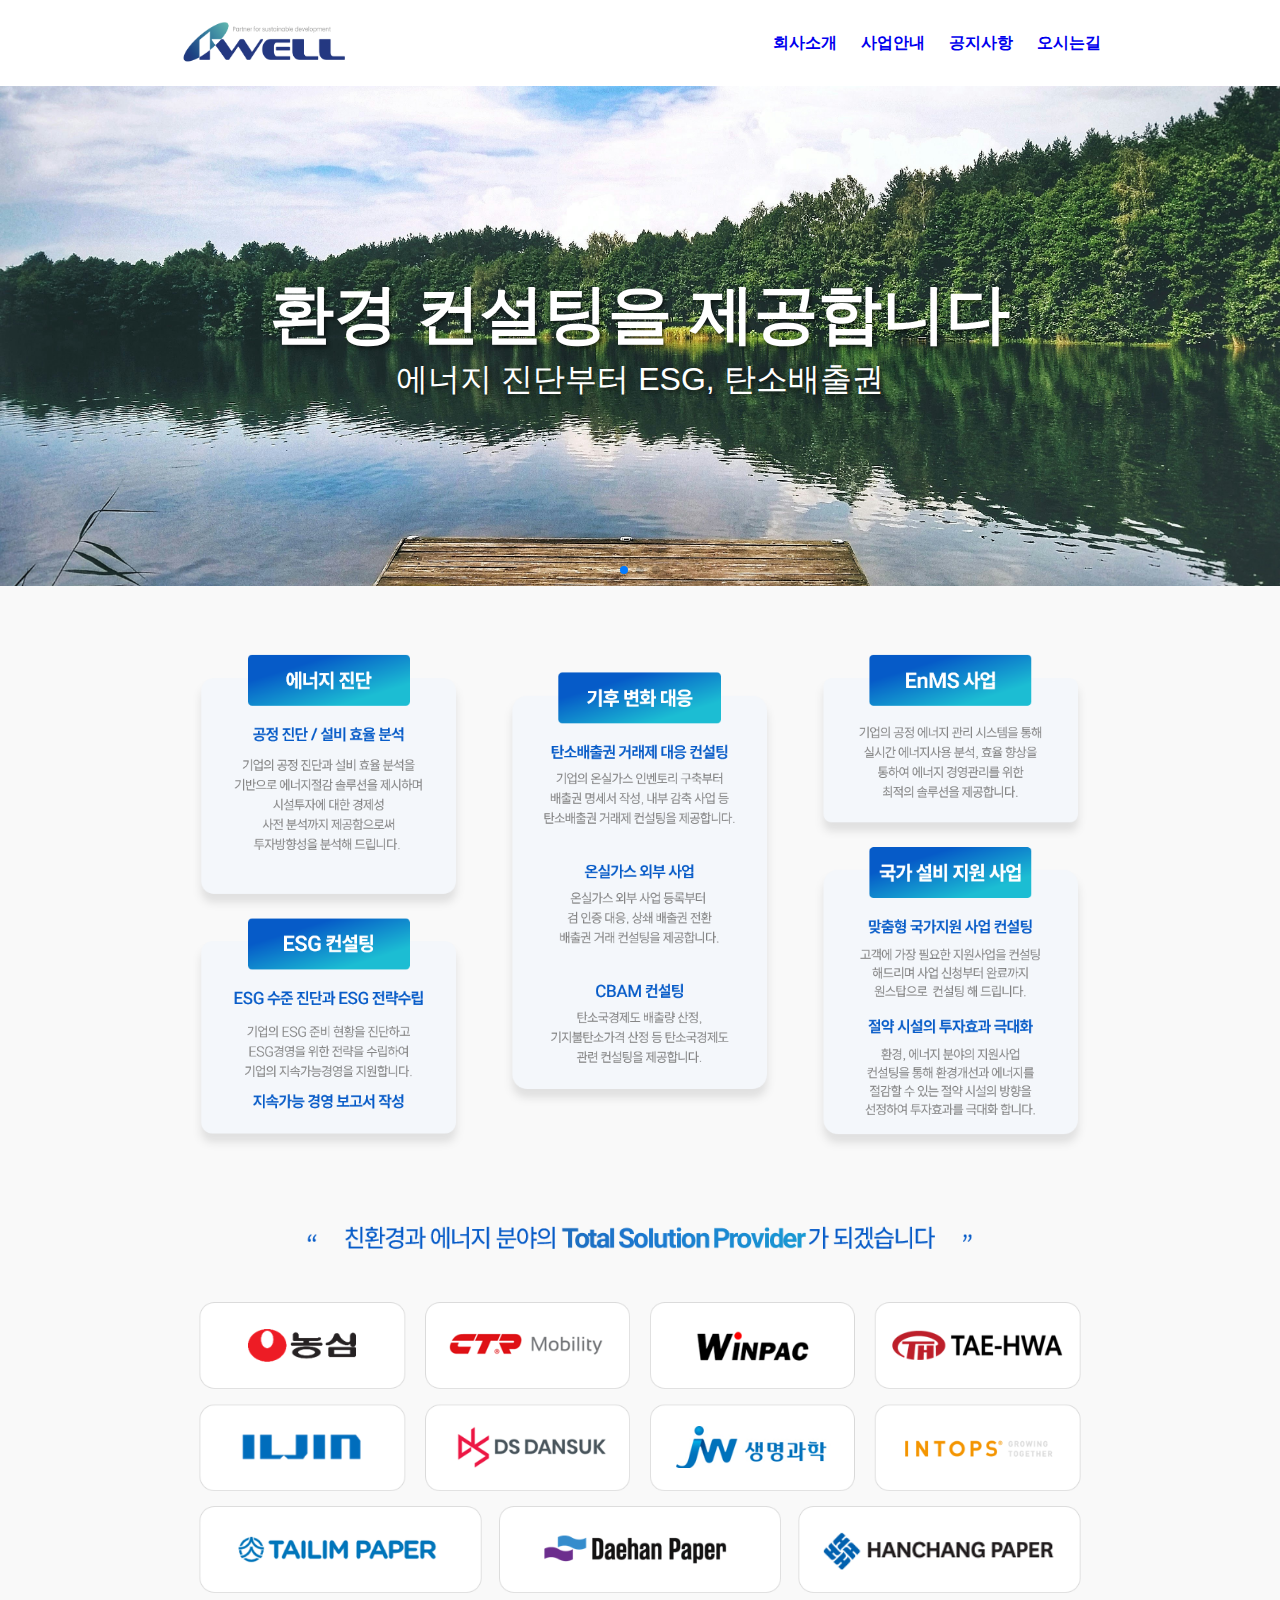
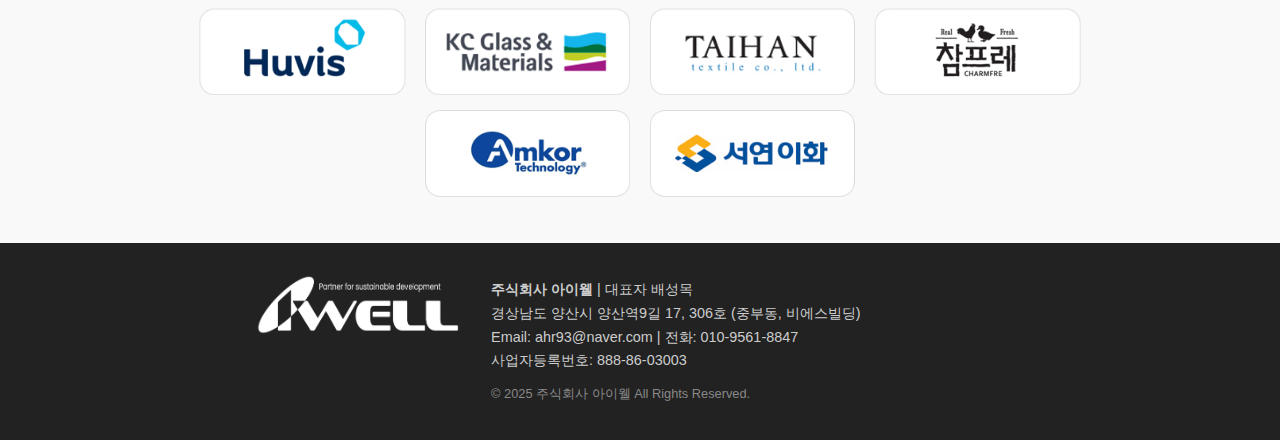
<file: index.html>
<!DOCTYPE html>
<html lang="ko">
<head>
  <meta charset="UTF-8" />
  <meta name="viewport" content="width=device-width, initial-scale=1" />
  <meta name="color-scheme" content="light">
  <title>Iwell - 지속가능한 미래를 함께</title>
  <link rel="stylesheet" href="css/style.css" />
  <link href="https://fonts.googleapis.com/css2?family=Noto+Sans+KR&display=swap" rel="stylesheet" />
  <link rel="stylesheet" href="https://cdn.jsdelivr.net/npm/swiper@10/swiper-bundle.min.css" />  
</head>
<body>

  <!-- 헤더 -->
<header>
  <div class="container">
    <a href="index.html">
      <img src="images/blue.png" alt="회사 로고" class="logo" />
    </a>
    <!-- ✅ 추가: 햄버거 버튼 -->
<div class="hamburger" onclick="toggleMobileMenu()">
  <span></span>
  <span></span>
  <span></span>
</div>
    <!-- 네비게이션 -->
    <nav class="main-nav">
      <ul class="nav-list">
        <li>
          <a href="#">회사소개</a>
          <ul class="dropdown">
            <li><a href="hello.html">인사말</a></li>
            <li><a href="organization.html">조직도</a></li>
          </ul>
        </li>
        <li>
          <a href="#">사업안내</a>
          <ul class="dropdown">
            <li><a href="information.html#energy">중소기업 에너지 진단</a></li>
            <li><a href="information.html#government">정부지원사업</a></li>
            <li><a href="information.html#enms">에너지 경영 시스템</a></li>
            <li><a href="information.html#esg">ESG 대응</a></li>
          </ul>
        </li>
        <li><a href="notice.html">공지사항</a></li>
        <li><a href="location.html">오시는길</a></li>
      </ul>
    </nav>
  </div>
</header>

  <!-- 메인 배너 -->
  <section class="hero">
  <div class="swiper">
    <div class="swiper-wrapper">
      <!-- 슬라이드 1 -->
      <div class="swiper-slide">
        <img src="images/index/banner.jpg" alt="슬라이드1" class="banner" />
        <div class="hero-text">
          <h1>환경 컨설팅을 제공합니다</h1>
          <p>에너지 진단부터 ESG, 탄소배출권</p>
        </div>
      </div>
      <!-- 슬라이드 2 -->
      <div class="swiper-slide">
        <img src="images/index/banner2.jpg" alt="슬라이드2" class="banner" />
        <div class="hero-text">
          <h1>지속가능한 미래, ESG 경영</h1>
          <p>기업 맞춤형 ESG 대응 전략 수립 지원</p>
        </div>
      </div>
      <!-- 슬라이드 3 -->
      <div class="swiper-slide">
        <img src="images/index/banner3.jpg" alt="슬라이드3" class="banner" />
        <div class="hero-text">
          <h1>국가지원사업 신청 지원</h1>
          <p>정부사업, 진단, 컨설팅까지 통합 지원</p>
        </div>
      </div>
    </div>
    <!-- 하단 인디케이터 -->
    <div class="swiper-pagination"></div>
  </div>
</section>


  <!-- 회사 설명 이미지 -->
  <section class="what">
    <img src="images/index/whattodo.png" alt="회사설명" />
  </section>
  
  <section class="what">
    <img src="images/index/whattodo2.png" alt="회사설명" />
  </section>

  <!-- 푸터 -->
  <footer>
    <div class="footer-container">
      <div class="footer-left">
        <img src="images/white.png" alt="회사 로고" class="footer-logo" />
      </div>

      <div class="footer-main">
        <!-- 회사 정보 -->
        <div class="footer-right">
          <p><strong>주식회사 아이웰</strong> | 대표자 배성목</p>
          <p>경상남도 양산시 양산역9길 17, 306호 (중부동, 비에스빌딩)</p>
          <p>Email: ahr93@naver.com | 전화: 010-9561-8847</p>
          <p>사업자등록번호: 888-86-03003</p>
          <p class="copyright">&copy; 2025 주식회사 아이웰 All Rights Reserved.</p>
        </div>

        <!-- 관련 사이트 드롭다운 
        <div class="related-site">
          <label for="family-site">관련 사이트</label><br />
          <select id="family-site" onchange="goToSite(this)">
            <option selected disabled>사이트 바로가기</option>
            <option value="https://www.mssmiv.com/portal/Main">혁신 바우처</option>
            <option value="https://www.energy.or.kr/">한국에너지공단</option>
            <option value="https://pp.kepco.co.kr/">한전 파워플래너</option>
            <option value="https://www.g2b.go.kr/">나라장터</option>
            <option value="https://www.bojo.go.kr/bojo.do">e나라도움</option>
          </select>
        </div>-->
      </div>
    </div>
  </footer>

  <script src="js/script.js"></script>
  <script>
		function goToSite(selectElement) {
			const url = selectElement.value;
			if (url) {
				window.open(url, "_blank");
			}
		}
	</script>
  <script src="https://cdn.jsdelivr.net/npm/swiper@10/swiper-bundle.min.js"></script>
  <script>
  const swiper = new Swiper('.swiper', {
    loop: true,
    pagination: {
      el: '.swiper-pagination',
      clickable: true,
    },
    autoplay: {
      delay: 3000,                // ✅ 3초마다 자동 전환
      disableOnInteraction: false
    },
    speed: 800                    // (선택) 전환 애니메이션 속도
  });
</script>
<!-- ✅ 햄버거 메뉴 토글 함수 -->
<script>
  function toggleMobileMenu() {
    const nav = document.querySelector('.main-nav');
    nav.classList.toggle('open');
  }
</script>

<!-- ✅ 모바일에서 드롭다운 클릭 열기 -->
<script>
  document.addEventListener('DOMContentLoaded', function () {
    document.querySelectorAll('.nav-list > li > a').forEach(link => {
      link.addEventListener('click', function (e) {
        if (window.innerWidth <= 768) {
          const parentLi = this.parentElement;
          const dropdown = parentLi.querySelector('.dropdown');
          if (dropdown) {
            e.preventDefault();
            parentLi.classList.toggle('open');
          }
        }
      });
    });
  });
</script>
</body>
</html>
</file>
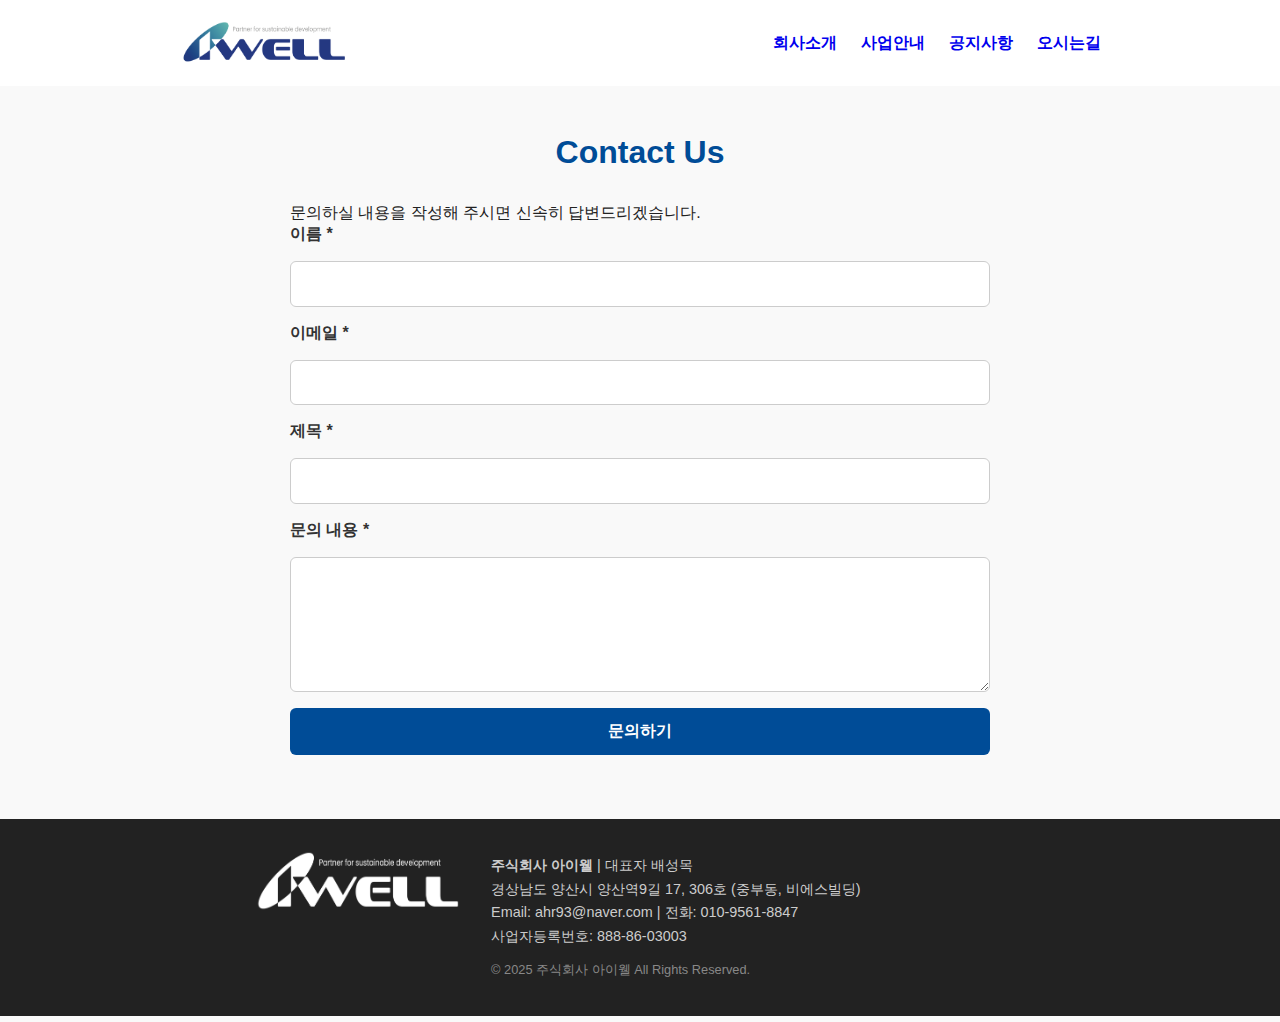
<file: ask.html>
<!DOCTYPE html>
<html lang="ko">
<head>
  <meta charset="UTF-8" />
  <meta name="viewport" content="width=device-width, initial-scale=1" />
  <meta name="color-scheme" content="light">
  <title>Iwell - 지속가능한 미래를 함께</title>
  <link rel="stylesheet" href="css/style.css" />
  <link href="https://fonts.googleapis.com/css2?family=Noto+Sans+KR&display=swap" rel="stylesheet" />
  <link rel="stylesheet" href="https://cdn.jsdelivr.net/npm/swiper@10/swiper-bundle.min.css" />
</head>
<body>
<!-- 헤더 -->
<header>
  <div class="container">
    <a href="index.html">
      <img src="images/blue.png" alt="회사 로고" class="logo" />
    </a>
    <!-- ✅ 추가: 햄버거 버튼 -->
<div class="hamburger" onclick="toggleMobileMenu()">
  <span></span>
  <span></span>
  <span></span>
</div>
    <!-- 네비게이션 -->
    <nav class="main-nav">
      <ul class="nav-list">
        <li>
          <a href="#">회사소개</a>
          <ul class="dropdown">
            <li><a href="hello.html">인사말</a></li>
            <li><a href="organization.html">조직도</a></li>
          </ul>
        </li>
        <li>
          <a href="#">사업안내</a>
          <ul class="dropdown">
            <li><a href="information_energy.html">에너지 진단 및 지원사업 매칭</a></li>
            <li><a href="information_energy2.html">에너지 경영 시스템</a></li>
            <li><a href="information_esg.html">ESG 및 기후변화 대응 컨설팅</a></li>
          </ul>
        </li>
        <li><a href="notice.html">공지사항</a></li>
        <li><a href="location.html">오시는길</a></li>
      </ul>
    </nav>
  </div>
</header>


  <!-- 본문 -->
<section class="contact-section">
  <div class="container">
    <h2 class="section-title">Contact Us</h2>
    <p>문의하실 내용을 작성해 주시면 신속히 답변드리겠습니다.</p>
    <form class="contact-form" onsubmit="submitContactForm(event)">
      <label for="name">이름 *</label>
      <input type="text" id="name" name="name" required>

      <label for="email">이메일 *</label>
      <input type="email" id="email" name="email" required>

      <label for="subject">제목 *</label>
      <input type="text" id="subject" name="subject" required>

      <label for="message">문의 내용 *</label>
      <textarea id="message" name="message" rows="6" required></textarea>

      <button type="submit">문의하기</button>
    </form>
    <p id="form-status" class="form-status"></p>
  </div>
</section>
  <!-- 푸터 -->
  <footer>
    <div class="footer-container">
      <div class="footer-left">
        <img src="images/white.png" alt="회사 로고" class="footer-logo" />
      </div>

      <div class="footer-main">
        <!-- 회사 정보 -->
        <div class="footer-right">
          <p><strong>주식회사 아이웰</strong> | 대표자 배성목</p>
          <p>경상남도 양산시 양산역9길 17, 306호 (중부동, 비에스빌딩)</p>
          <p>Email: ahr93@naver.com | 전화: 010-9561-8847</p>
          <p>사업자등록번호: 888-86-03003</p>
          <p class="copyright">&copy; 2025 주식회사 아이웰 All Rights Reserved.</p>
        </div>

        <!-- 관련 사이트 드롭다운
        <div class="related-site">
          <label for="family-site">관련 사이트</label><br />
          <select id="family-site" onchange="goToSite(this)">
            <option selected disabled>사이트 바로가기</option>
            <option value="https://www.mssmiv.com/portal/Main">혁신 바우처</option>
            <option value="https://www.energy.or.kr/">한국에너지공단</option>
            <option value="https://pp.kepco.co.kr/">한전 파워플래너</option>
            <option value="https://www.g2b.go.kr/">나라장터</option>
            <option value="https://www.bojo.go.kr/bojo.do">e나라도움</option>
          </select>
        </div> -->
      </div>
    </div>
  </footer>

  <script src="js/script.js"></script>
  <script>
		function goToSite(selectElement) {
			const url = selectElement.value;
			if (url) {
				window.open(url, "_blank");
			}
		}
	</script>
    <script>
  function submitContactForm(event) {
    event.preventDefault(); // 실제 전송 막고 메시지 표시

    const name = document.getElementById("name").value;
    const email = document.getElementById("email").value;
    const subject = document.getElementById("subject").value;
    const message = document.getElementById("message").value;

    if (!name || !email || !subject || !message) {
      document.getElementById("form-status").innerText = "모든 항목을 입력해 주세요.";
      return;
    }

    // 실제 이메일 전송 기능은 백엔드 연동 필요
    document.getElementById("form-status").innerText = "문의가 정상적으로 접수되었습니다. 감사합니다!";
    
    // 입력값 초기화
    event.target.reset();
  }
</script>

</body>
</html>
</file>
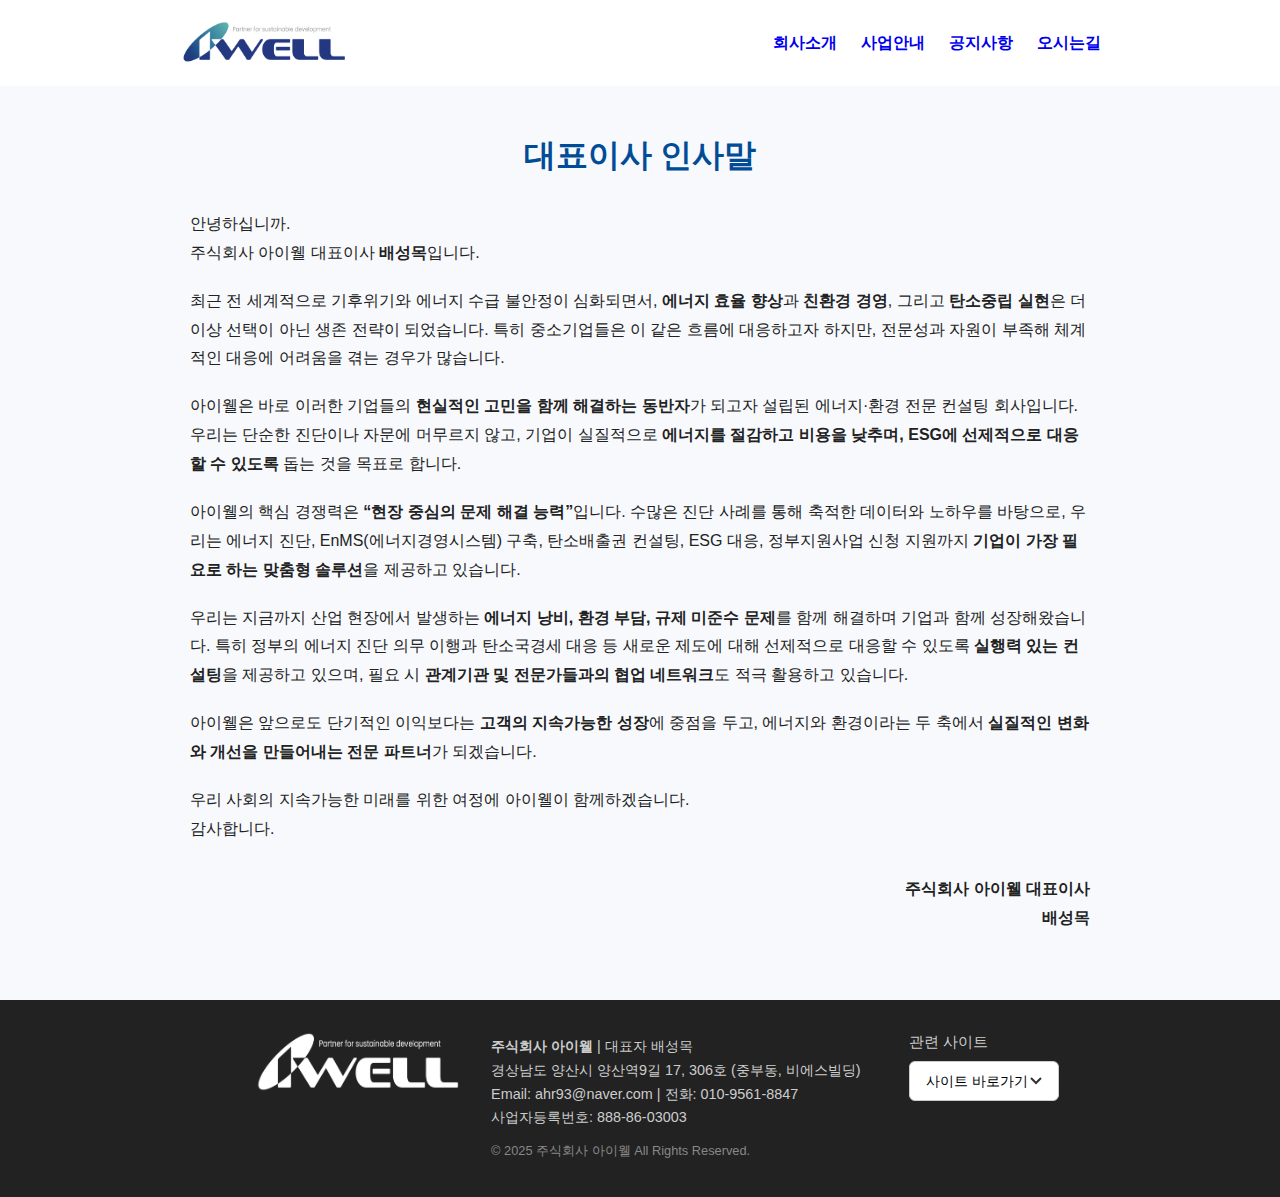
<file: hello.html>
<!DOCTYPE html>
<html lang="ko">
<head>
  <meta charset="UTF-8" />
  <meta name="viewport" content="width=device-width, initial-scale=1" />
  <meta name="color-scheme" content="light">
  <title>Iwell - 지속가능한 미래를 함께</title>
  <link rel="stylesheet" href="css/style.css" />
  <link href="https://fonts.googleapis.com/css2?family=Noto+Sans+KR&display=swap" rel="stylesheet" />
  <link rel="stylesheet" href="https://cdn.jsdelivr.net/npm/swiper@10/swiper-bundle.min.css" />
</head>
<body>
<!-- 헤더 -->
<header>
  <div class="container">
    <a href="index.html">
      <img src="images/blue.png" alt="회사 로고" class="logo" />
    </a>
    <!-- ✅ 추가: 햄버거 버튼 -->
<div class="hamburger" onclick="toggleMobileMenu()">
  <span></span>
  <span></span>
  <span></span>
</div>
    <!-- 네비게이션 -->
    <nav class="main-nav">
      <ul class="nav-list">
        <li>
          <a href="#">회사소개</a>
          <ul class="dropdown">
            <li><a href="hello.html">인사말</a></li>
            <li><a href="organization.html">조직도</a></li>
          </ul>
        </li>
        <li>
          <a href="#">사업안내</a>
          <ul class="dropdown">
            <li><a href="information.html#energy">중소기업 에너지 진단</a></li>
            <li><a href="information.html#government">정부지원사업</a></li>
            <li><a href="information.html#enms">에너지 경영 시스템</a></li>
            <li><a href="information.html#esg">ESG 대응</a></li>
          </ul>
        </li>
        <li><a href="notice.html">공지사항</a></li>
        <li><a href="location.html">오시는길</a></li>
      </ul>
    </nav>
  </div>
</header>


  <section class="ceo-message">
  <div class="container">
    <h2 class="section-title">대표이사 인사말</h2>
    <div class="message-content">
      <p>안녕하십니까.<br />
      주식회사 아이웰 대표이사 <strong>배성목</strong>입니다.</p>

      <p>최근 전 세계적으로 기후위기와 에너지 수급 불안정이 심화되면서,
      <strong>에너지 효율 향상</strong>과 <strong>친환경 경영</strong>, 그리고 <strong>탄소중립 실현</strong>은
      더 이상 선택이 아닌 생존 전략이 되었습니다.
      특히 중소기업들은 이 같은 흐름에 대응하고자 하지만, 전문성과 자원이 부족해 체계적인 대응에 어려움을 겪는 경우가 많습니다.</p>

      <p>아이웰은 바로 이러한 기업들의 <strong>현실적인 고민을 함께 해결하는 동반자</strong>가 되고자 설립된
      에너지·환경 전문 컨설팅 회사입니다. 우리는 단순한 진단이나 자문에 머무르지 않고,
      기업이 실질적으로 <strong>에너지를 절감하고 비용을 낮추며, ESG에 선제적으로 대응할 수 있도록</strong> 돕는 것을 목표로 합니다.</p>

      <p>아이웰의 핵심 경쟁력은 <strong>“현장 중심의 문제 해결 능력”</strong>입니다.
      수많은 진단 사례를 통해 축적한 데이터와 노하우를 바탕으로,
      우리는 에너지 진단, EnMS(에너지경영시스템) 구축, 탄소배출권 컨설팅, ESG 대응, 정부지원사업 신청 지원까지
      <strong>기업이 가장 필요로 하는 맞춤형 솔루션</strong>을 제공하고 있습니다.</p>

      <p>우리는 지금까지 산업 현장에서 발생하는 <strong>에너지 낭비, 환경 부담, 규제 미준수 문제</strong>를 함께 해결하며 기업과 함께 성장해왔습니다.
      특히 정부의 에너지 진단 의무 이행과 탄소국경세 대응 등 새로운 제도에 대해 선제적으로 대응할 수 있도록
      <strong>실행력 있는 컨설팅</strong>을 제공하고 있으며, 필요 시 <strong>관계기관 및 전문가들과의 협업 네트워크</strong>도 적극 활용하고 있습니다.</p>

      <p>아이웰은 앞으로도 단기적인 이익보다는 <strong>고객의 지속가능한 성장</strong>에 중점을 두고,
      에너지와 환경이라는 두 축에서 <strong>실질적인 변화와 개선을 만들어내는 전문 파트너</strong>가 되겠습니다.</p>

      <p>우리 사회의 지속가능한 미래를 위한 여정에 아이웰이 함께하겠습니다.<br />
      감사합니다.</p>

      <p class="ceo-signature"><strong>주식회사 아이웰 대표이사<br />배성목</strong></p>
    </div>
  </div>
</section>

  <!-- 푸터 -->
  <footer>
    <div class="footer-container">
      <div class="footer-left">
        <img src="images/white.png" alt="회사 로고" class="footer-logo" />
      </div>

      <div class="footer-main">
        <!-- 회사 정보 -->
        <div class="footer-right">
          <p><strong>주식회사 아이웰</strong> | 대표자 배성목</p>
          <p>경상남도 양산시 양산역9길 17, 306호 (중부동, 비에스빌딩)</p>
          <p>Email: ahr93@naver.com | 전화: 010-9561-8847</p>
          <p>사업자등록번호: 888-86-03003</p>
          <p class="copyright">&copy; 2025 주식회사 아이웰 All Rights Reserved.</p>
        </div>

        <!-- 관련 사이트 드롭다운 -->
        <div class="related-site">
          <label for="family-site">관련 사이트</label><br />
          <select id="family-site" onchange="goToSite(this)">
            <option selected disabled>사이트 바로가기</option>
            <option value="https://www.mssmiv.com/portal/Main">혁신 바우처</option>
            <option value="https://www.energy.or.kr/">한국에너지공단</option>
            <option value="https://pp.kepco.co.kr/">한전 파워플래너</option>
            <option value="https://www.g2b.go.kr/">나라장터</option>
            <option value="https://www.bojo.go.kr/bojo.do">e나라도움</option>
          </select>
        </div>
      </div>
    </div>
  </footer>

  <script src="js/script.js"></script>
  <script>
		function goToSite(selectElement) {
			const url = selectElement.value;
			if (url) {
				window.open(url, "_blank");
			}
		}
	</script><!-- ✅ 햄버거 메뉴 토글 함수 -->
<script>
  function toggleMobileMenu() {
    const nav = document.querySelector('.main-nav');
    nav.classList.toggle('open');
  }
</script>

<!-- ✅ 모바일에서 드롭다운 클릭 열기 -->
<script>
  document.addEventListener('DOMContentLoaded', function () {
    document.querySelectorAll('.nav-list > li > a').forEach(link => {
      link.addEventListener('click', function (e) {
        if (window.innerWidth <= 768) {
          const parentLi = this.parentElement;
          const dropdown = parentLi.querySelector('.dropdown');
          if (dropdown) {
            e.preventDefault();
            parentLi.classList.toggle('open');
          }
        }
      });
    });
  });
</script>
</body>
</html>
</file>
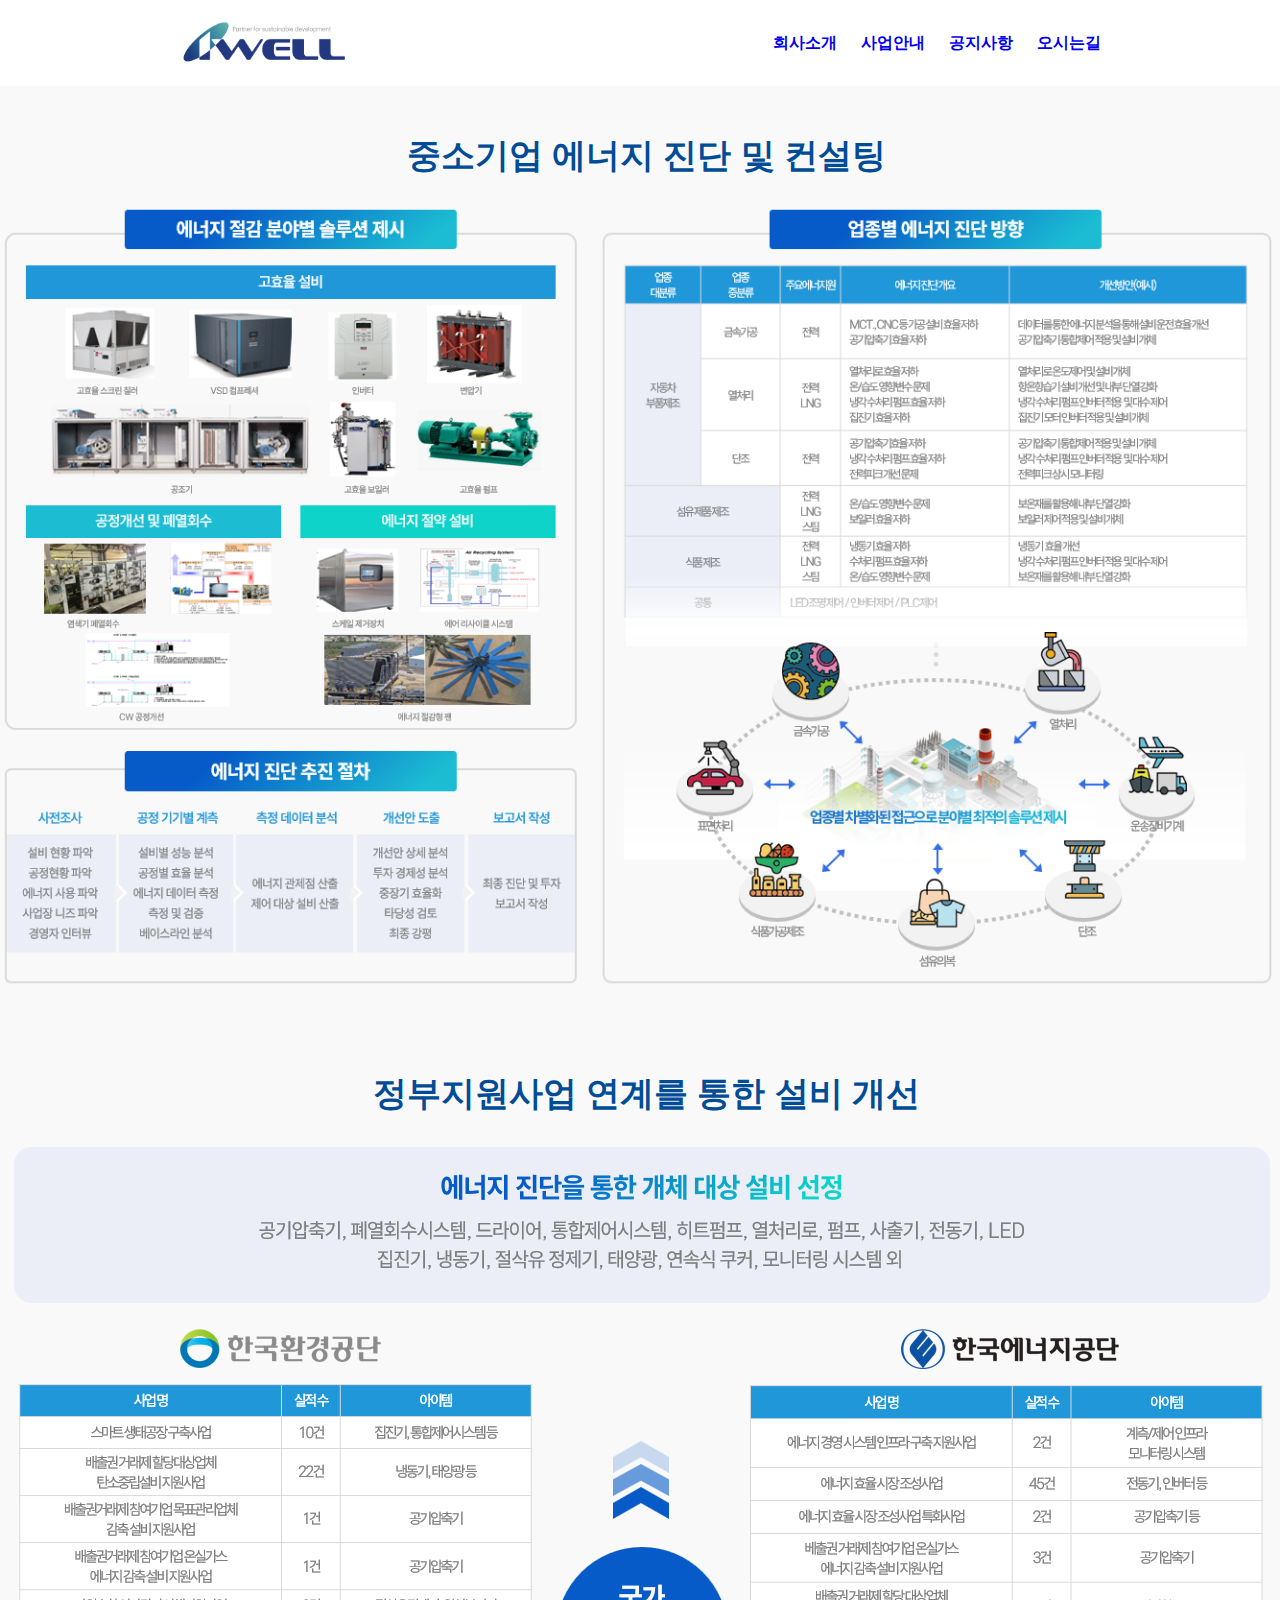
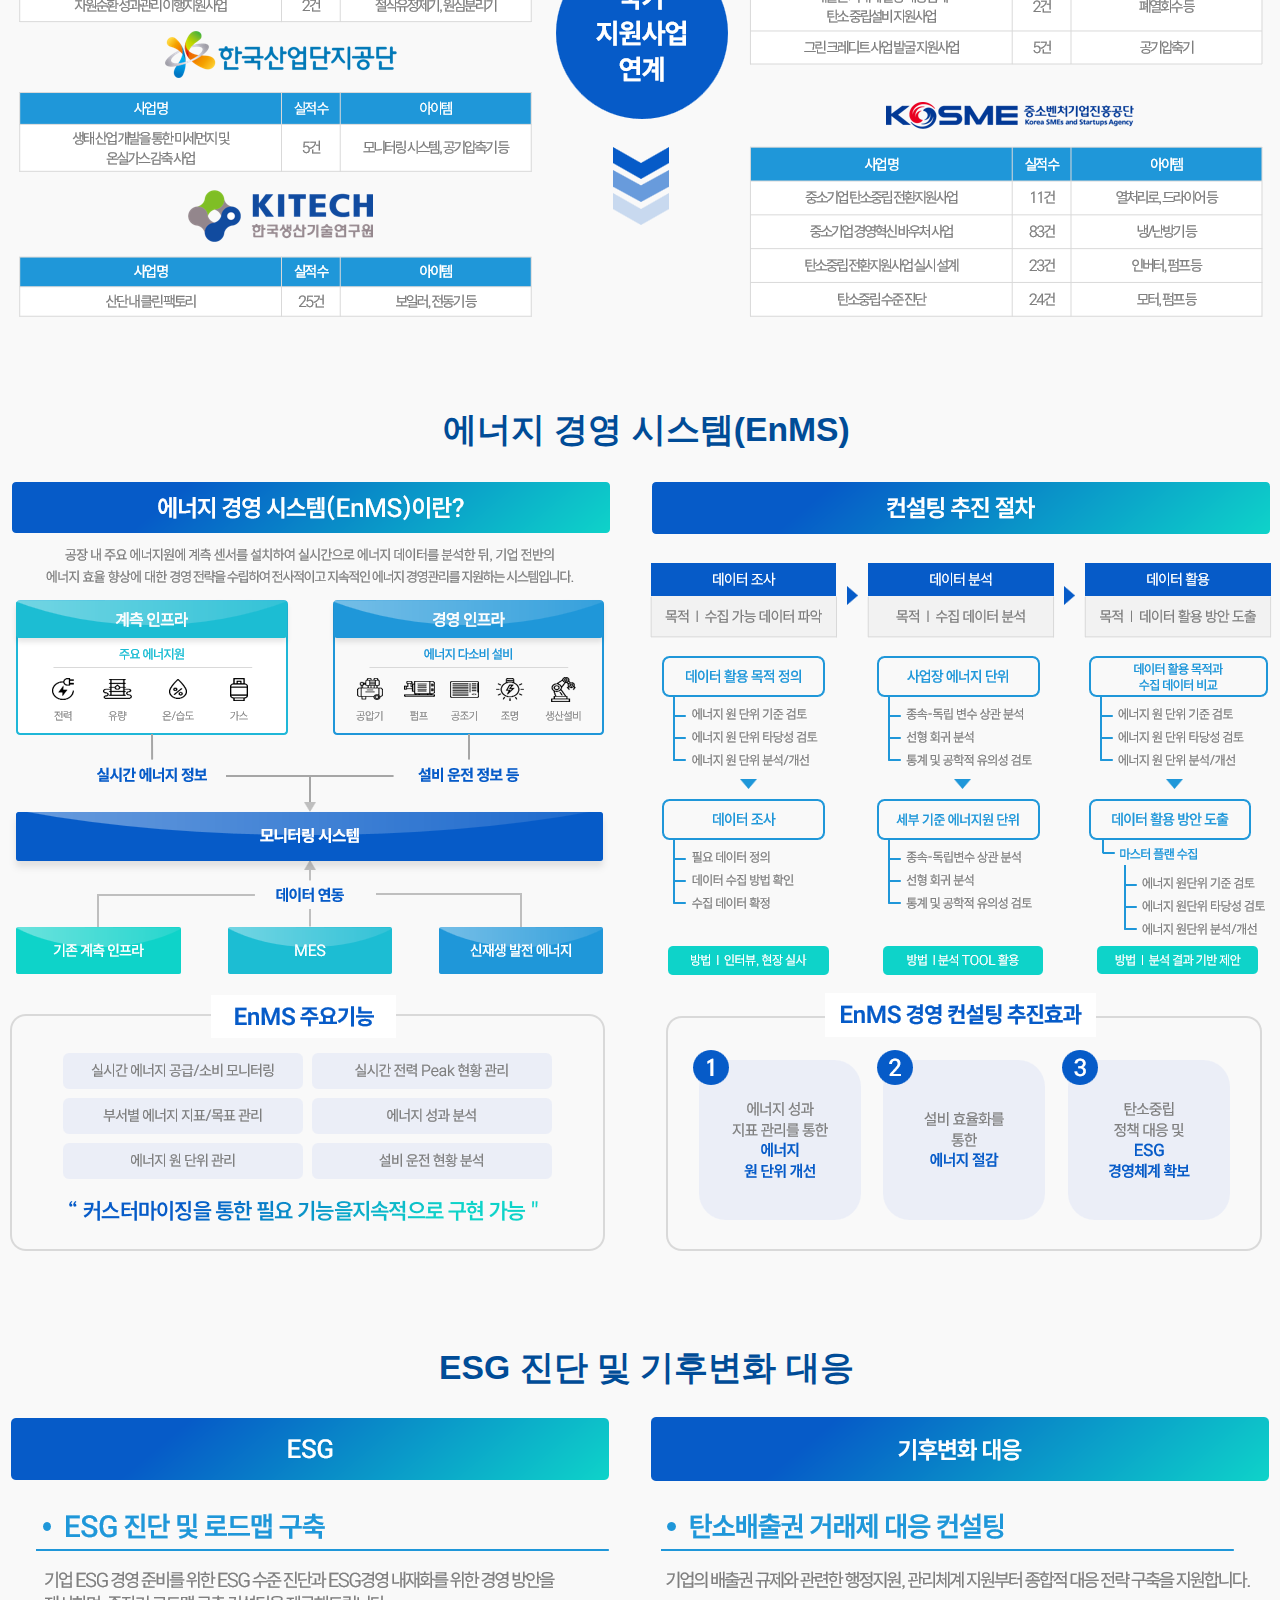
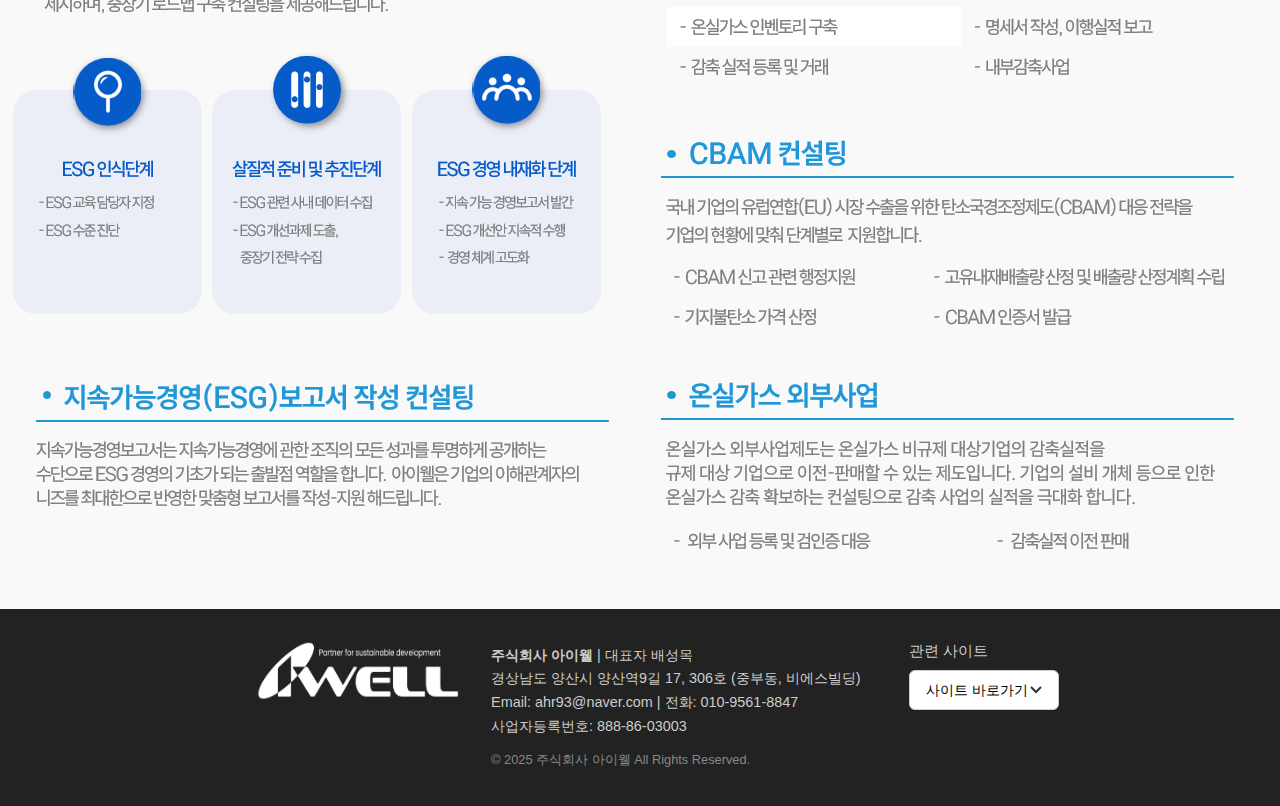
<file: information.html>
<!DOCTYPE html>
<html lang="ko">
<head>
    <meta charset="UTF-8" />
    <meta name="viewport" content="width=device-width, initial-scale=1" />
    <title>Iwell - 지속가능한 미래를 함께</title>
    <link rel="stylesheet" href="css/style.css" />
    <link href="https://fonts.googleapis.com/css2?family=Noto+Sans+KR&display=swap" rel="stylesheet" />
    </head>
    <body>

<!-- 헤더 -->
<header>
  <div class="container">
    <a href="index.html">
      <img src="images/blue.png" alt="회사 로고" class="logo" />
    </a>
    <!-- ✅ 추가: 햄버거 버튼 -->
<div class="hamburger" onclick="toggleMobileMenu()">
  <span></span>
  <span></span>
  <span></span>
</div>
    <!-- 네비게이션 -->
    <nav class="main-nav">
      <ul class="nav-list">
        <li>
          <a href="#">회사소개</a>
          <ul class="dropdown">
            <li><a href="hello.html">인사말</a></li>
            <li><a href="organization.html">조직도</a></li>
          </ul>
        </li>
        <li>
          <a href="#">사업안내</a>
          <ul class="dropdown">
            <li><a href="information.html#energy">중소기업 에너지 진단</a></li>
            <li><a href="information.html#government">정부지원사업</a></li>
            <li><a href="information.html#enms">에너지 경영 시스템</a></li>
            <li><a href="information.html#esg">ESG 대응</a></li>
          </ul>
        </li>
        <li><a href="notice.html">공지사항</a></li>
        <li><a href="location.html">오시는길</a></li>
      </ul>
    </nav>
  </div>
</header>

    <!-- 사업 안내내 -->
    <div class="business-section" id="energy">
    <div class="cards-header">
        <h3>중소기업 에너지 진단 및 컨설팅</h3>
    </div>
    <section class="pic-card">
        <img src="images/businessField_energy.png" alt="에너지 컨설팅" class="whattodo">
    </section>
    </div>

    <div class="business-section" id="government">
    <div class="cards-header">
        <h3>정부지원사업 연계를 통한 설비 개선</h3>
    </div>
    <section class="pic-card">
        <img src="images/businessField_government.png" alt="정부 지원사업" class="whattodo">
    </section>
    </div>

    <div class="business-section" id="enms">
    <div class="cards-header">
        <h3>에너지 경영 시스템(EnMS)</h3>
    </div>
    <section class="pic-card">
        <img src="images/businessField_EnMS.png" alt="EnMS" class="whattodo">
    </section>
    </div>

    <div class="business-section" id="esg">
    <div class="cards-header">
        <h3>ESG 진단 및 기후변화 대응</h3>
    </div>
    <section class="pic-card">
        <img src="images/businessField_ESG.png" alt="ESG 대응" class="whattodo">
    </section>
    </div>

    <!-- 푸터 -->
    <footer>
        <div class="footer-container">
        <div class="footer-left">
            <img src="images/white.png" alt="회사 로고" class="footer-logo" />
        </div>

        <div class="footer-main">
            <!-- 회사 정보 -->
            <div class="footer-right">
            <p><strong>주식회사 아이웰</strong> | 대표자 배성목</p>
            <p>경상남도 양산시 양산역9길 17, 306호 (중부동, 비에스빌딩)</p>
            <p>Email: ahr93@naver.com | 전화: 010-9561-8847</p>
            <p>사업자등록번호: 888-86-03003</p>
            <p class="copyright">&copy; 2025 주식회사 아이웰 All Rights Reserved.</p>
            </div>

            <!-- 관련 사이트 드롭다운 -->
            <div class="related-site">
            <label for="family-site">관련 사이트</label><br />
            <select id="family-site" onchange="goToSite(this)">
                <option selected disabled>사이트 바로가기</option>
                <option value="https://www.mssmiv.com/portal/Main">혁신 바우처</option>
                <option value="https://www.energy.or.kr/">한국에너지공단</option>
                <option value="https://pp.kepco.co.kr/">한전 파워플래너</option>
                <option value="https://www.g2b.go.kr/">나라장터</option>
                <option value="https://www.bojo.go.kr/bojo.do">e나라도움</option>
            </select>
            </div>
        </div>
        </div>
    </footer>

    <script src="js/script.js"></script>
    <script>
            function goToSite(selectElement) {
                const url = selectElement.value;
                if (url) {
                    window.open(url, "_blank");
                }
            }
        </script>
        <!-- ✅ 햄버거 메뉴 토글 함수 -->
<script>
  function toggleMobileMenu() {
    const nav = document.querySelector('.main-nav');
    nav.classList.toggle('open');
  }
</script>

<!-- ✅ 모바일에서 드롭다운 클릭 열기 -->
<script>
  document.addEventListener('DOMContentLoaded', function () {
    document.querySelectorAll('.nav-list > li > a').forEach(link => {
      link.addEventListener('click', function (e) {
        if (window.innerWidth <= 768) {
          const parentLi = this.parentElement;
          const dropdown = parentLi.querySelector('.dropdown');
          if (dropdown) {
            e.preventDefault();
            parentLi.classList.toggle('open');
          }
        }
      });
    });
  });
</script>
</body>
</html>
</file>
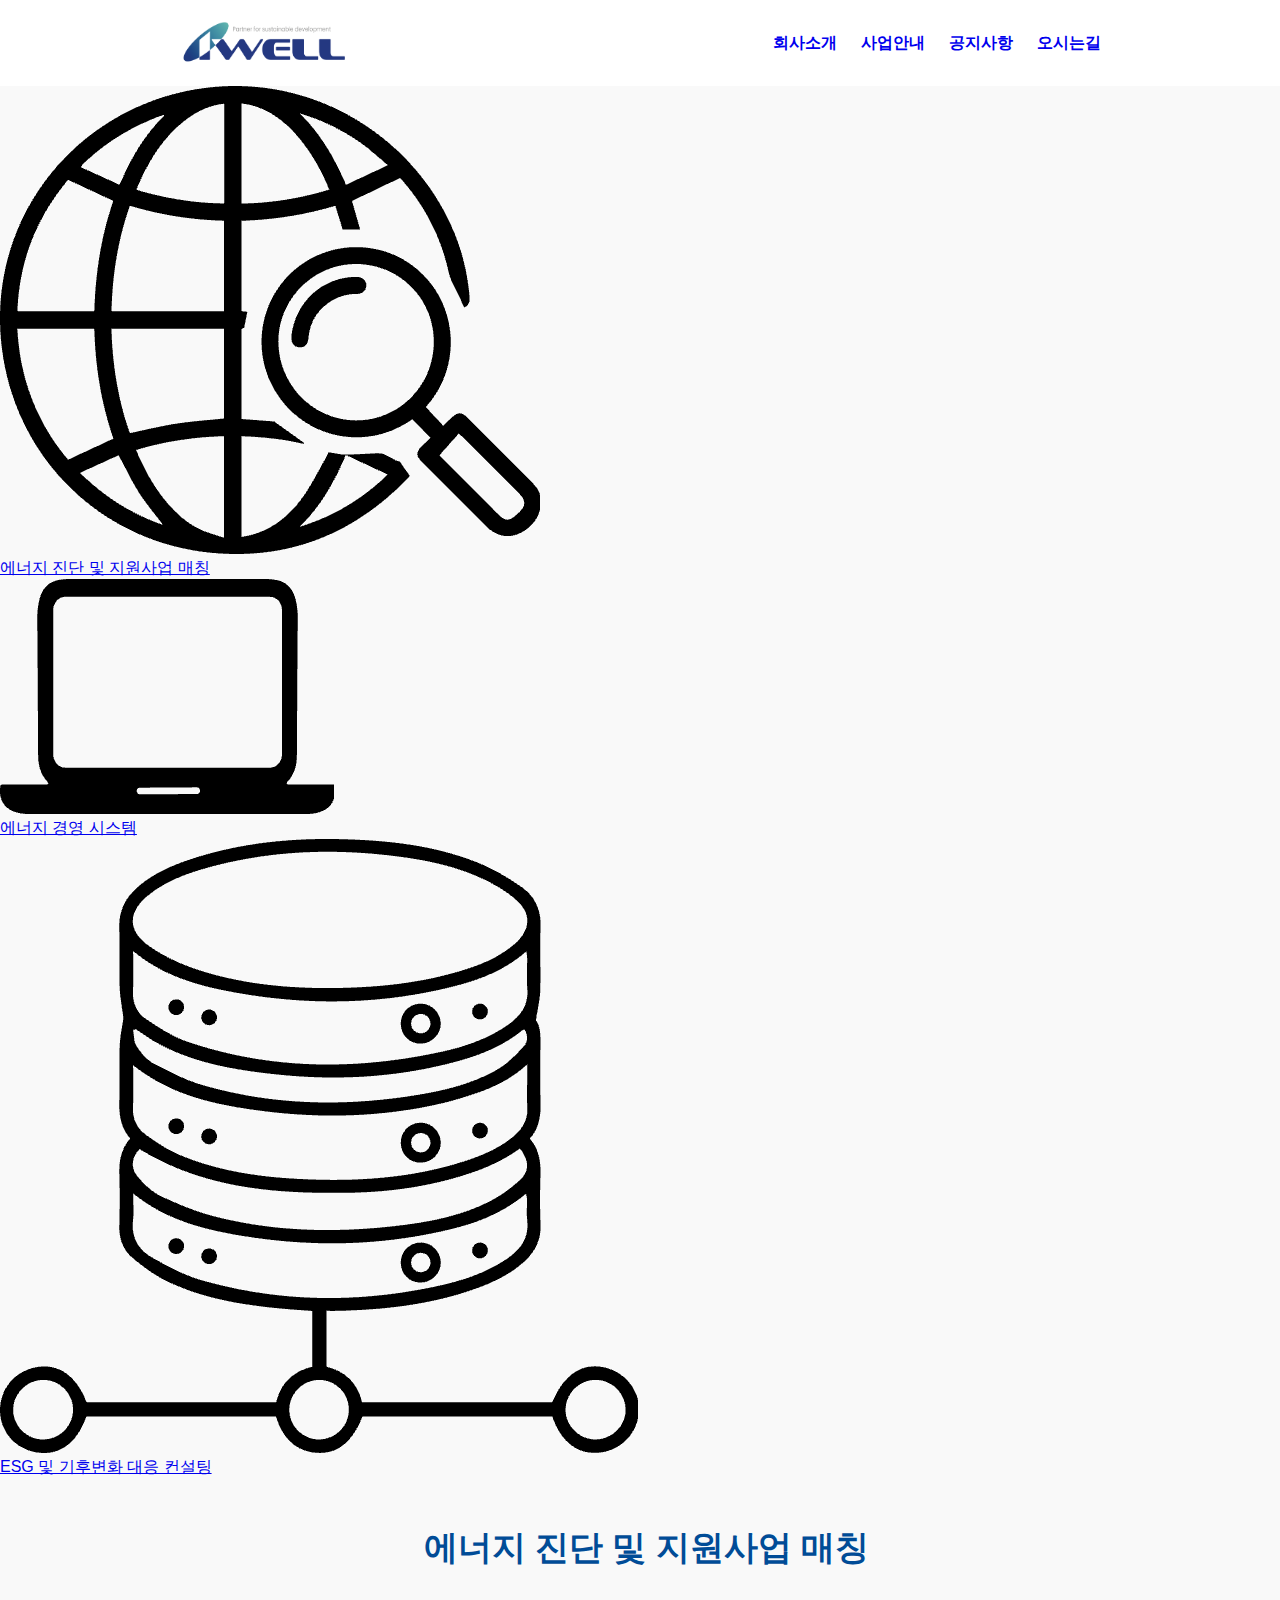
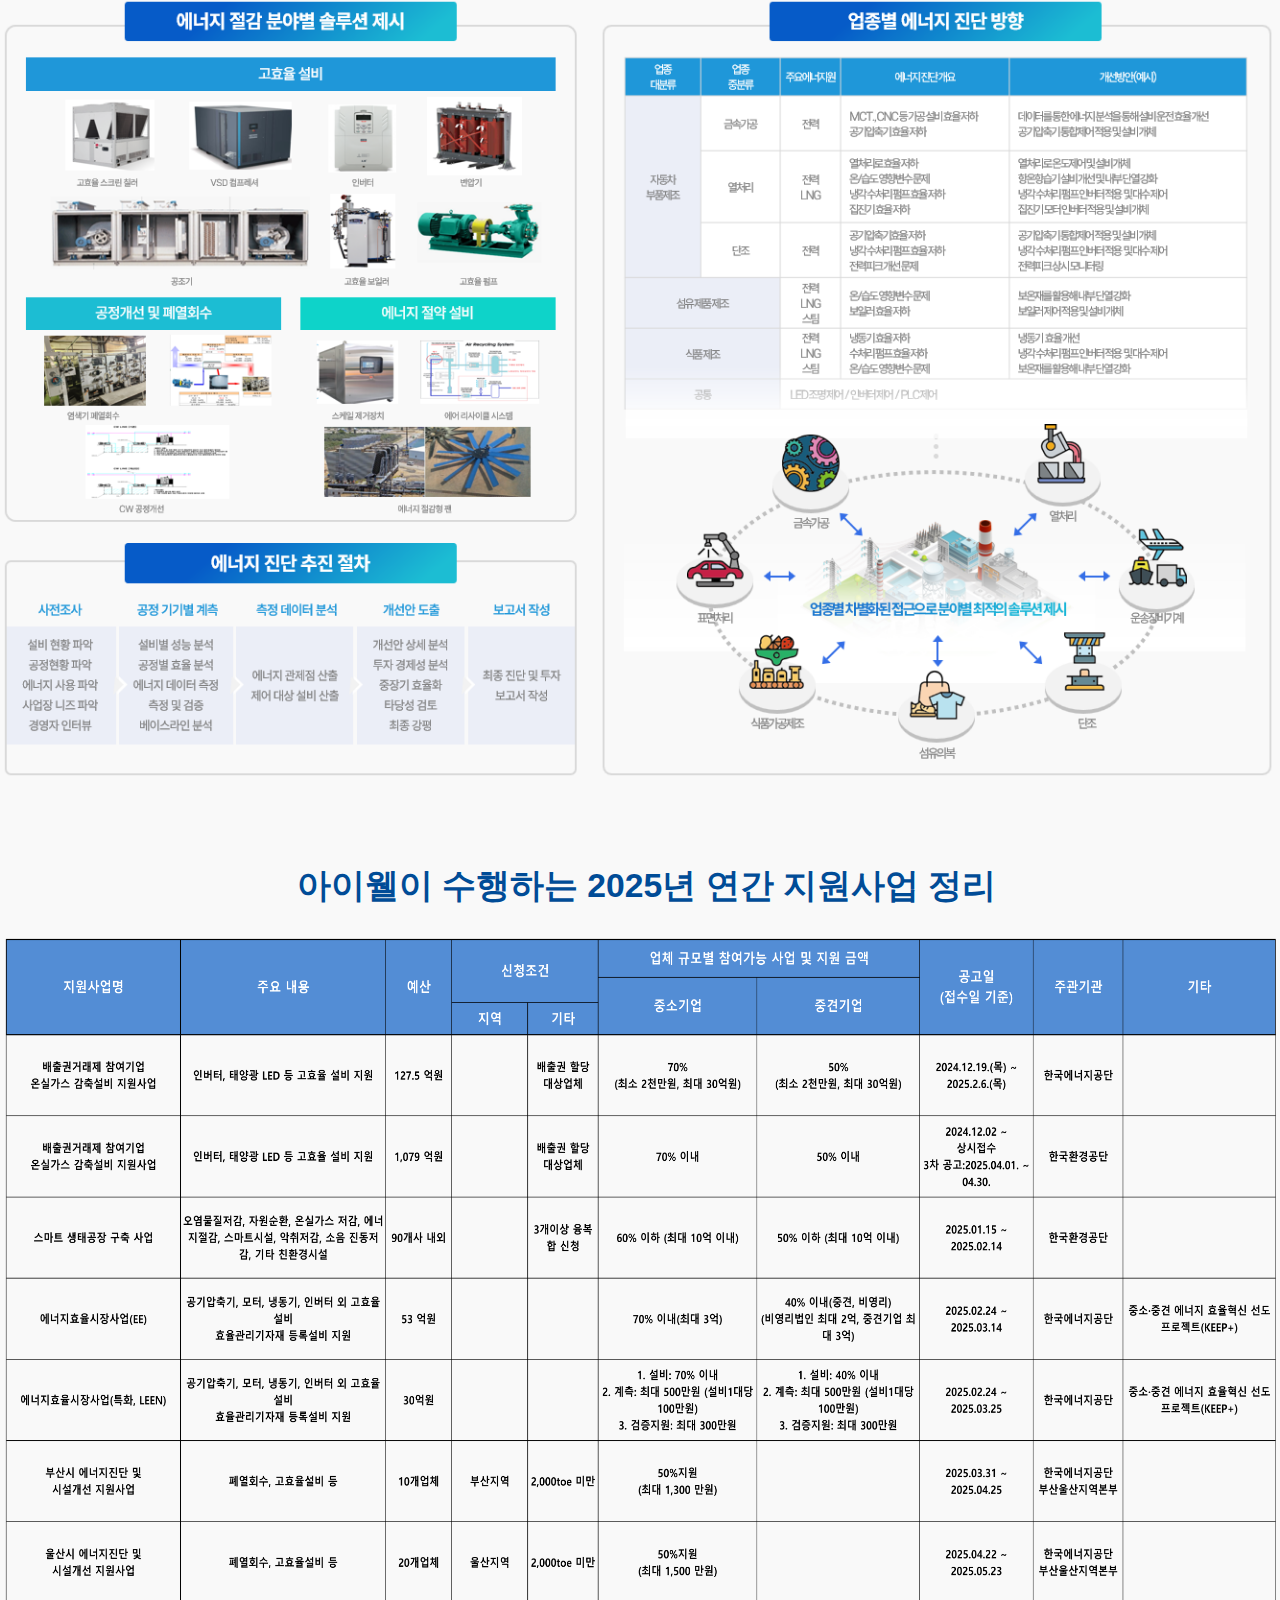
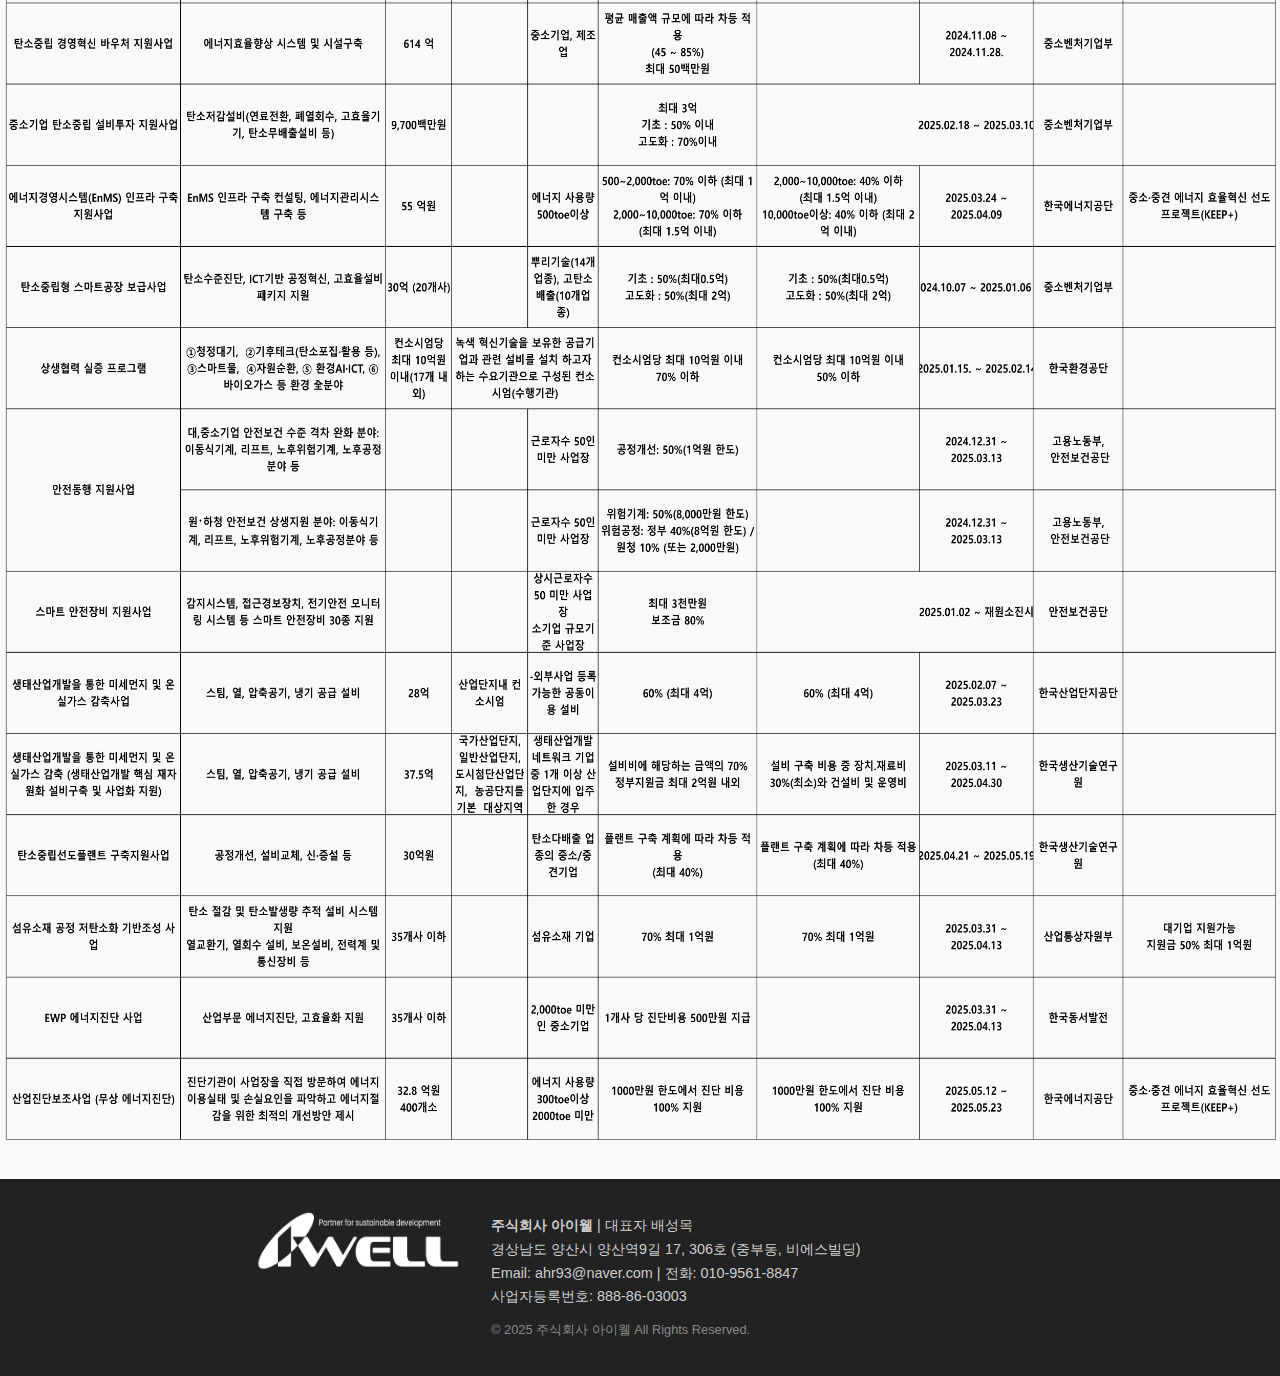
<file: information_energy.html>
<!DOCTYPE html>
<html lang="ko">
<head>
    <meta charset="UTF-8" />
    <meta name="viewport" content="width=device-width, initial-scale=1" />
    <meta name="color-scheme" content="light">
    <title>Iwell - 지속가능한 미래를 함께</title>
    <link rel="stylesheet" href="css/style.css" />
    <link href="https://fonts.googleapis.com/css2?family=Noto+Sans+KR&display=swap" rel="stylesheet" />
    </head>
    <body>

<!-- 헤더 -->
<header>
  <div class="container">
    <a href="index.html">
      <img src="images/blue.png" alt="회사 로고" class="logo" />
    </a>
    <!-- ✅ 추가: 햄버거 버튼 -->
<div class="hamburger" onclick="toggleMobileMenu()">
  <span></span>
  <span></span>
  <span></span>
</div>
    <!-- 네비게이션 -->
    <nav class="main-nav">
      <ul class="nav-list">
        <li>
          <a href="#">회사소개</a>
          <ul class="dropdown">
            <li><a href="hello.html">인사말</a></li>
            <li><a href="organization.html">조직도</a></li>
          </ul>
        </li>
        <li>
          <a href="#">사업안내</a>
          <ul class="dropdown">
            <li><a href="information_energy.html">에너지 진단 및 지원사업 매칭</a></li>
            <li><a href="information_energy2.html">에너지 경영 시스템</a></li>
            <li><a href="information_esg.html">ESG 및 기후변화 대응 컨설팅</a></li>
          </ul>
        </li>
        <li><a href="notice.html">공지사항</a></li>
        <li><a href="location.html">오시는길</a></li>
      </ul>
    </nav>
  </div>
</header>

    <!-- 사업 안내내 -->
      <div class="button-grid">
  <a href="information_energy.html" class="btn-box">
    <img src="images/in4.png" alt="에너지 진단 및 컨설팅" class="btn-image" />
    <div class="label">에너지 진단 및 지원사업 매칭</div>
  </a>
  <a href="information_energy2.html"  class="btn-box">
    <img src="images/in1.png" alt="정부지원사업 연계" class="btn-image" />
    <div class="label">에너지 경영 시스템</div>
  </a>
  <a href="information_esg.html" class="btn-box">
    <img src="images/in2.png" alt="에너지경영시스템(EnMS)" class="btn-image" />
    <div class="label">ESG 및 기후변화 대응 컨설팅</div>
  </a>
</div>
      <!-- 아래에 더 추가할 수 있어요 -->
    </div>
    <div class="business-section" id="energy">
    <div class="cards-header">
        <h3>에너지 진단 및 지원사업 매칭</h3>
    </div>
    <section class="pic-card">
        <img src="images/businessField_energy.png" alt="에너지 컨설팅" class="whattodo">
    </section>
    </div>

    <div class="business-section" id="government">
    <div class="cards-header">
        <h3>아이웰이 수행하는 2025년 연간 지원사업 정리</h3>
    </div>
    <section class="pic-card">
        <img src="images/information_gor.png" alt="정부 지원사업" class="whattodo">
    </section>
    </div>

    <!-- 푸터 -->
    <footer>
        <div class="footer-container">
        <div class="footer-left">
            <img src="images/white.png" alt="회사 로고" class="footer-logo" />
        </div>

        <div class="footer-main">
            <!-- 회사 정보 -->
            <div class="footer-right">
            <p><strong>주식회사 아이웰</strong> | 대표자 배성목</p>
            <p>경상남도 양산시 양산역9길 17, 306호 (중부동, 비에스빌딩)</p>
            <p>Email: ahr93@naver.com | 전화: 010-9561-8847</p>
            <p>사업자등록번호: 888-86-03003</p>
            <p class="copyright">&copy; 2025 주식회사 아이웰 All Rights Reserved.</p>
            </div>

            <!-- 관련 사이트 드롭다운
            <div class="related-site">
            <label for="family-site">관련 사이트</label><br />
            <select id="family-site" onchange="goToSite(this)">
                <option selected disabled>사이트 바로가기</option>
                <option value="https://www.mssmiv.com/portal/Main">혁신 바우처</option>
                <option value="https://www.energy.or.kr/">한국에너지공단</option>
                <option value="https://pp.kepco.co.kr/">한전 파워플래너</option>
                <option value="https://www.g2b.go.kr/">나라장터</option>
                <option value="https://www.bojo.go.kr/bojo.do">e나라도움</option>
            </select>
            </div> -->
        </div>
        </div>
    </footer>

    <script src="js/script.js"></script>
    <script>
            function goToSite(selectElement) {
                const url = selectElement.value;
                if (url) {
                    window.open(url, "_blank");
                }
            }
        </script>
        <!-- ✅ 햄버거 메뉴 토글 함수 -->
<script>
  function toggleMobileMenu() {
    const nav = document.querySelector('.main-nav');
    nav.classList.toggle('open');
  }
</script>

<!-- ✅ 모바일에서 드롭다운 클릭 열기 -->
<script>
  document.addEventListener('DOMContentLoaded', function () {
    document.querySelectorAll('.nav-list > li > a').forEach(link => {
      link.addEventListener('click', function (e) {
        if (window.innerWidth <= 768) {
          const parentLi = this.parentElement;
          const dropdown = parentLi.querySelector('.dropdown');
          if (dropdown) {
            e.preventDefault();
            parentLi.classList.toggle('open');
          }
        }
      });
    });
  });
</script>
</body>
</html>
</file>
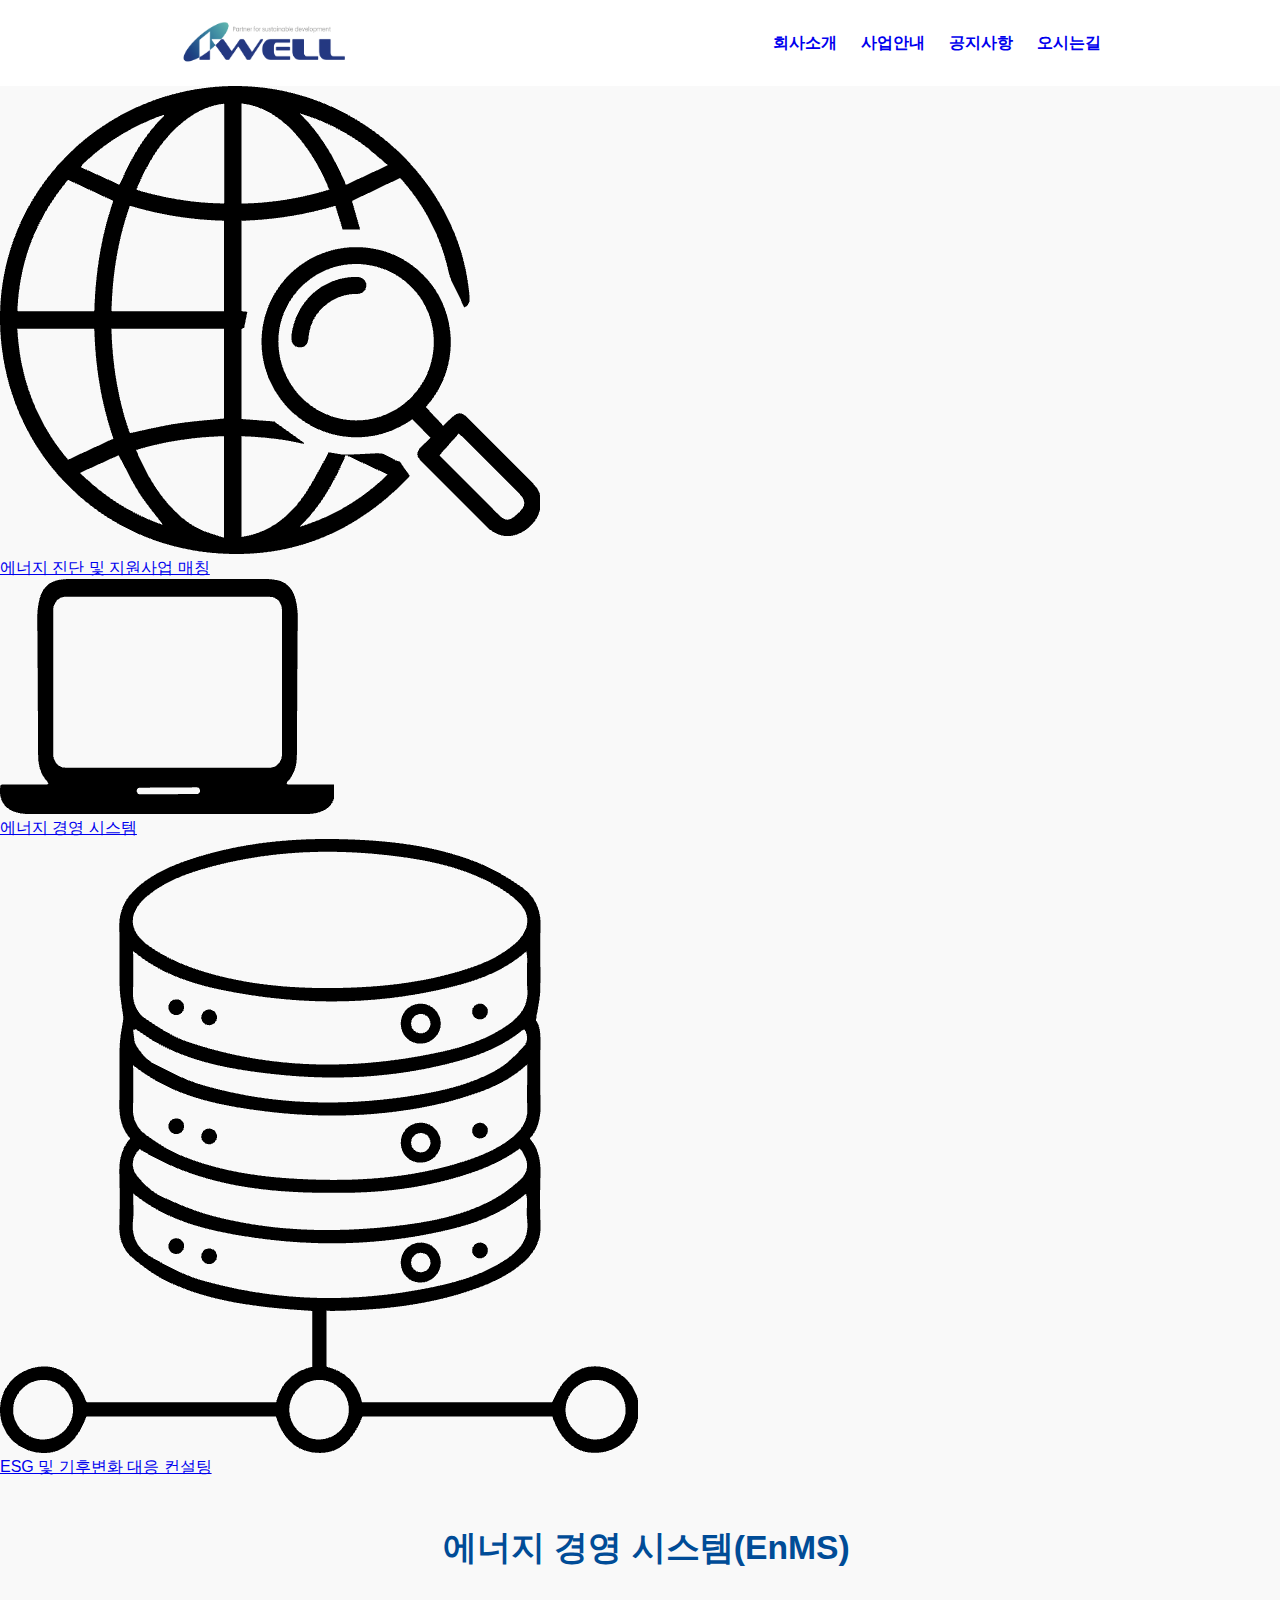
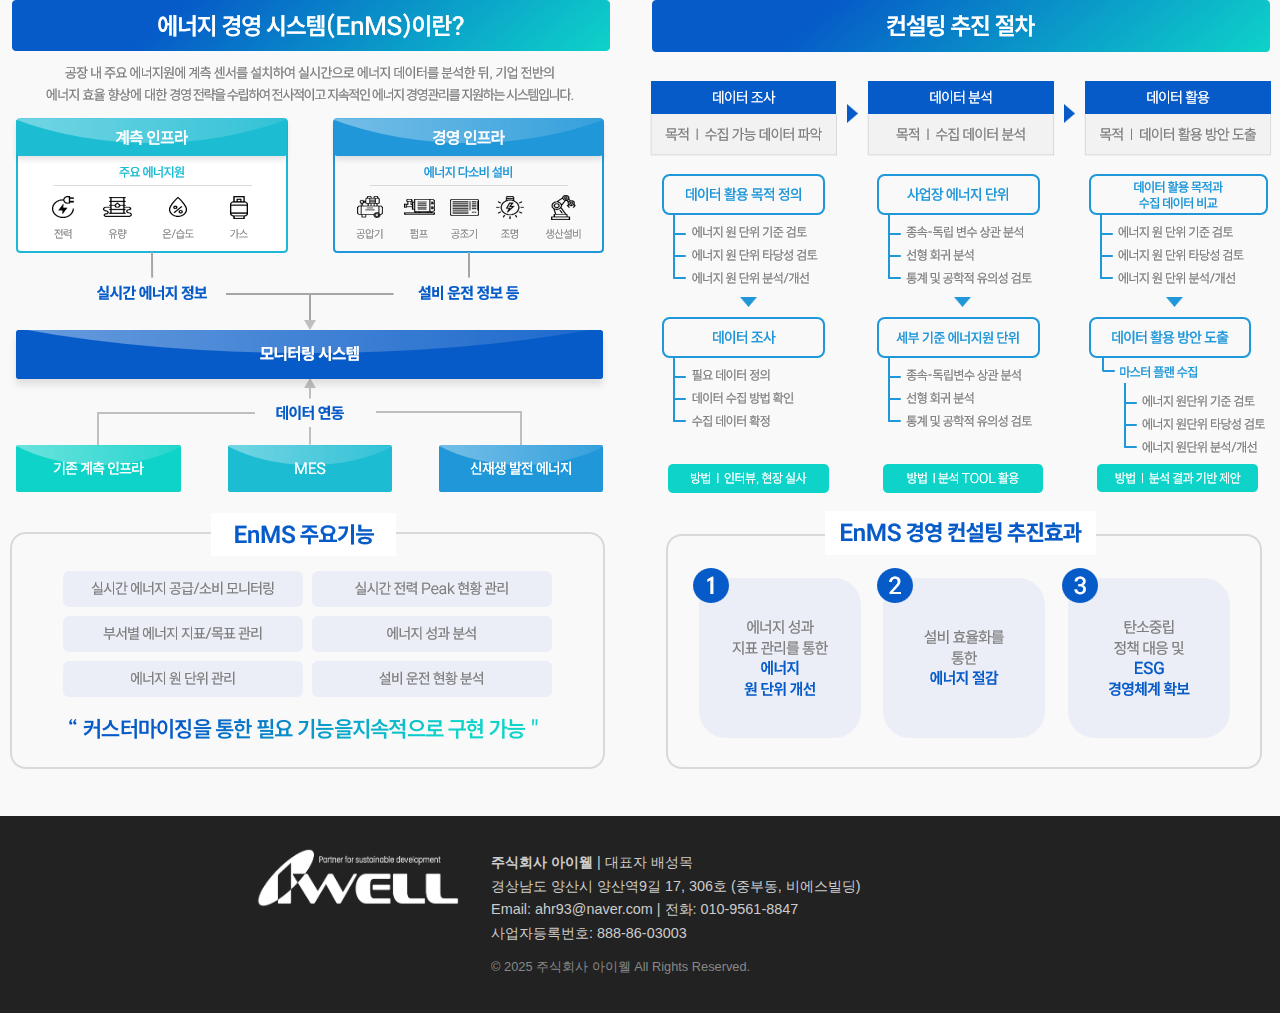
<file: information_energy2.html>
<!DOCTYPE html>
<html lang="ko">
<head>
    <meta charset="UTF-8" />
    <meta name="viewport" content="width=device-width, initial-scale=1" />
    <meta name="color-scheme" content="light">
    <title>Iwell - 지속가능한 미래를 함께</title>
    <link rel="stylesheet" href="css/style.css" />
    <link href="https://fonts.googleapis.com/css2?family=Noto+Sans+KR&display=swap" rel="stylesheet" />
    </head>
    <body>

<!-- 헤더 -->
<header>
  <div class="container">
    <a href="index.html">
      <img src="images/blue.png" alt="회사 로고" class="logo" />
    </a>
    <!-- ✅ 추가: 햄버거 버튼 -->
<div class="hamburger" onclick="toggleMobileMenu()">
  <span></span>
  <span></span>
  <span></span>
</div>
    <!-- 네비게이션 -->
    <nav class="main-nav">
      <ul class="nav-list">
        <li>
          <a href="#">회사소개</a>
          <ul class="dropdown">
            <li><a href="hello.html">인사말</a></li>
            <li><a href="organization.html">조직도</a></li>
          </ul>
        </li>
        <li>
          <a href="#">사업안내</a>
          <ul class="dropdown">
            <li><a href="information_energy.html">에너지 진단 및 지원사업 매칭</a></li>
            <li><a href="information_energy2.html">에너지 경영 시스템</a></li>
            <li><a href="information_esg.html">ESG 및 기후변화 대응 컨설팅</a></li>
          </ul>
        </li>
        <li><a href="notice.html">공지사항</a></li>
        <li><a href="location.html">오시는길</a></li>
      </ul>
    </nav>
  </div>
</header>


    <!-- 사업 안내내 -->
      <div class="button-grid">
  <a href="information_energy.html" class="btn-box">
    <img src="images/in4.png" alt="에너지 진단 및 컨설팅" class="btn-image" />
    <div class="label">에너지 진단 및 지원사업 매칭</div>
  </a>
  <a href="information_energy2.html"  class="btn-box">
    <img src="images/in1.png" alt="정부지원사업 연계" class="btn-image" />
    <div class="label">에너지 경영 시스템</div>
  </a>
  <a href="information_esg.html" class="btn-box">
    <img src="images/in2.png" alt="에너지경영시스템(EnMS)" class="btn-image" />
    <div class="label">ESG 및 기후변화 대응 컨설팅</div>
  </a>
</div>

    <div class="business-section" id="enms">
    <div class="cards-header">
        <h3>에너지 경영 시스템(EnMS)</h3>
    </div>
    <section class="pic-card">
        <img src="images/businessField_EnMS.png" alt="EnMS" class="whattodo">
    </section>
    </div>

    <!-- 푸터 -->
    <footer>
        <div class="footer-container">
        <div class="footer-left">
            <img src="images/white.png" alt="회사 로고" class="footer-logo" />
        </div>

        <div class="footer-main">
            <!-- 회사 정보 -->
            <div class="footer-right">
            <p><strong>주식회사 아이웰</strong> | 대표자 배성목</p>
            <p>경상남도 양산시 양산역9길 17, 306호 (중부동, 비에스빌딩)</p>
            <p>Email: ahr93@naver.com | 전화: 010-9561-8847</p>
            <p>사업자등록번호: 888-86-03003</p>
            <p class="copyright">&copy; 2025 주식회사 아이웰 All Rights Reserved.</p>
            </div>

            <!-- 관련 사이트 드롭다운
            <div class="related-site">
            <label for="family-site">관련 사이트</label><br />
            <select id="family-site" onchange="goToSite(this)">
                <option selected disabled>사이트 바로가기</option>
                <option value="https://www.mssmiv.com/portal/Main">혁신 바우처</option>
                <option value="https://www.energy.or.kr/">한국에너지공단</option>
                <option value="https://pp.kepco.co.kr/">한전 파워플래너</option>
                <option value="https://www.g2b.go.kr/">나라장터</option>
                <option value="https://www.bojo.go.kr/bojo.do">e나라도움</option>
            </select>
            </div> -->
        </div>
        </div>
    </footer>

    <script src="js/script.js"></script>
    <script>
            function goToSite(selectElement) {
                const url = selectElement.value;
                if (url) {
                    window.open(url, "_blank");
                }
            }
        </script>
        <!-- ✅ 햄버거 메뉴 토글 함수 -->
<script>
  function toggleMobileMenu() {
    const nav = document.querySelector('.main-nav');
    nav.classList.toggle('open');
  }
</script>

<!-- ✅ 모바일에서 드롭다운 클릭 열기 -->
<script>
  document.addEventListener('DOMContentLoaded', function () {
    document.querySelectorAll('.nav-list > li > a').forEach(link => {
      link.addEventListener('click', function (e) {
        if (window.innerWidth <= 768) {
          const parentLi = this.parentElement;
          const dropdown = parentLi.querySelector('.dropdown');
          if (dropdown) {
            e.preventDefault();
            parentLi.classList.toggle('open');
          }
        }
      });
    });
  });
</script>
</body>
</html>
</file>
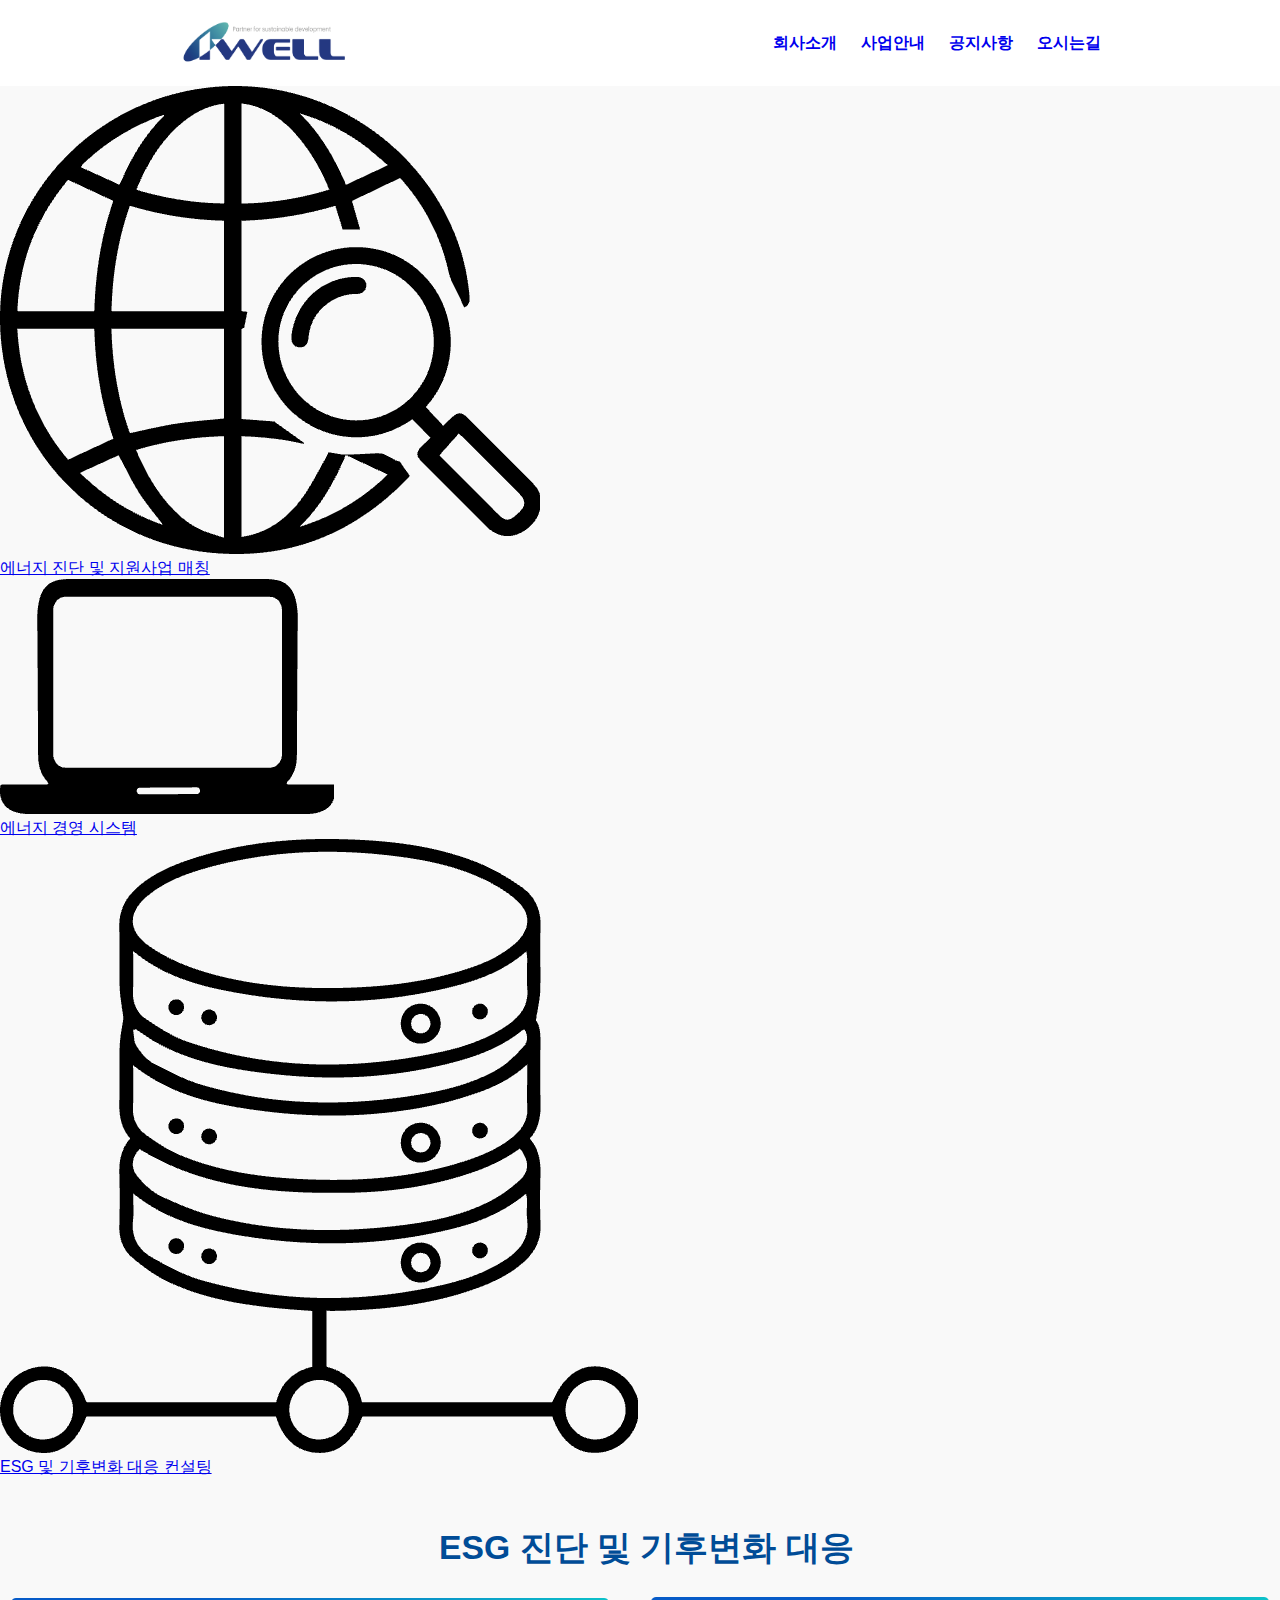
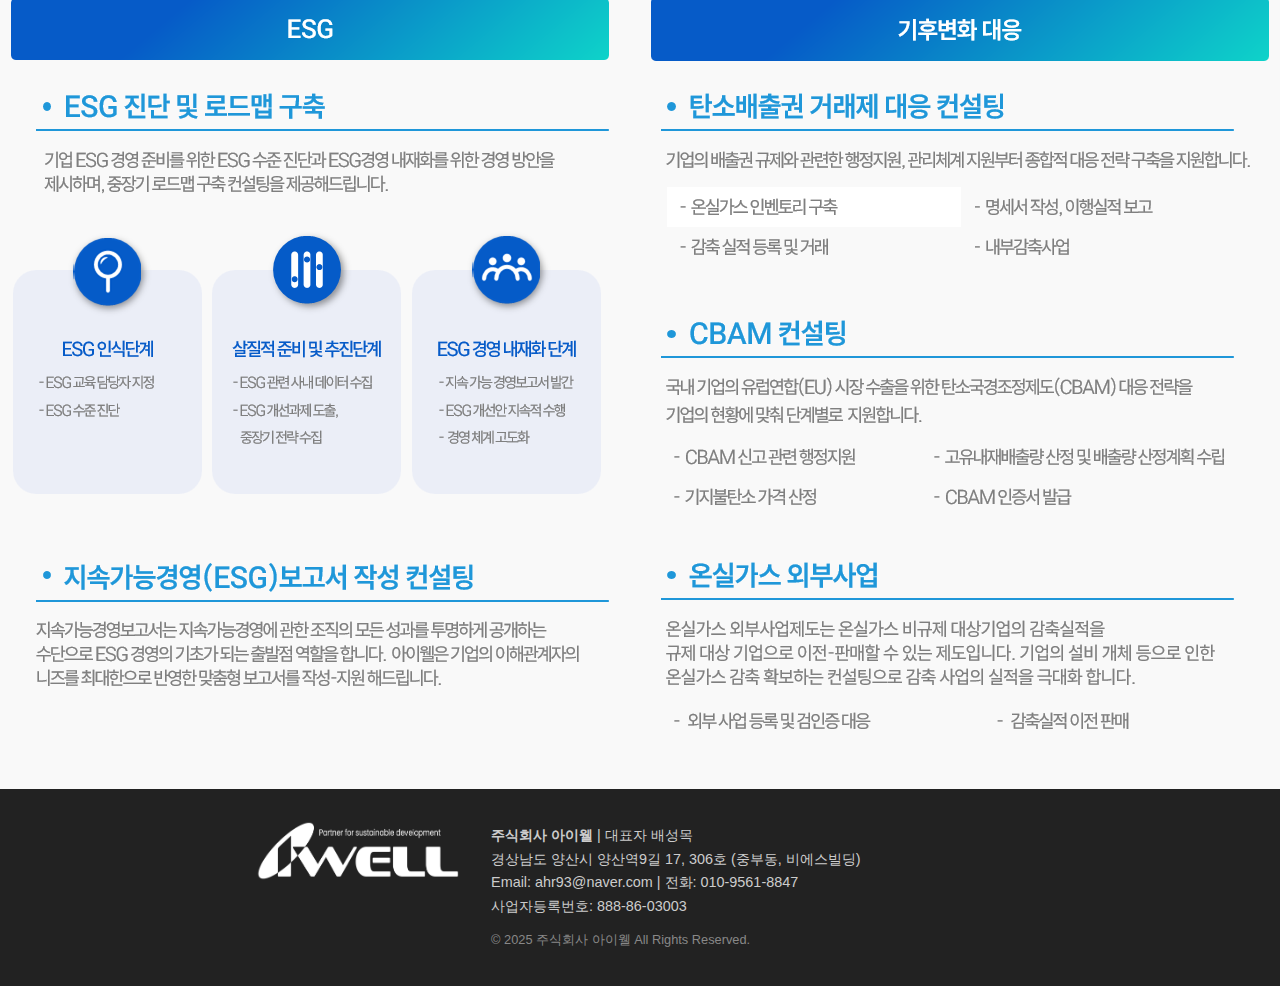
<file: information_esg.html>
<!DOCTYPE html>
<html lang="ko">
<head>
    <meta charset="UTF-8" />
    <meta name="viewport" content="width=device-width, initial-scale=1" />
    <meta name="color-scheme" content="light">
    <title>Iwell - 지속가능한 미래를 함께</title>
    <link rel="stylesheet" href="css/style.css" />
    <link href="https://fonts.googleapis.com/css2?family=Noto+Sans+KR&display=swap" rel="stylesheet" />
    </head>
    <body>

<!-- 헤더 -->
<header>
  <div class="container">
    <a href="index.html">
      <img src="images/blue.png" alt="회사 로고" class="logo" />
    </a>
    <!-- ✅ 추가: 햄버거 버튼 -->
<div class="hamburger" onclick="toggleMobileMenu()">
  <span></span>
  <span></span>
  <span></span>
</div>
    <!-- 네비게이션 -->
    <nav class="main-nav">
      <ul class="nav-list">
        <li>
          <a href="#">회사소개</a>
          <ul class="dropdown">
            <li><a href="hello.html">인사말</a></li>
            <li><a href="organization.html">조직도</a></li>
          </ul>
        </li>
        <li>
          <a href="#">사업안내</a>
          <ul class="dropdown">
            <li><a href="information_energy.html">에너지 진단 및 지원사업 매칭</a></li>
            <li><a href="information_energy2.html">에너지 경영 시스템</a></li>
            <li><a href="information_esg.html">ESG 및 기후변화 대응 컨설팅</a></li>
          </ul>
        </li>
        <li><a href="notice.html">공지사항</a></li>
        <li><a href="location.html">오시는길</a></li>
      </ul>
    </nav>
  </div>
</header>


    <!-- 사업 안내내 -->
      <div class="button-grid">
  <a href="information_energy.html" class="btn-box">
    <img src="images/in4.png" alt="에너지 진단 및 컨설팅" class="btn-image" />
    <div class="label">에너지 진단 및 지원사업 매칭</div>
  </a>
  <a href="information_energy2.html"  class="btn-box">
    <img src="images/in1.png" alt="정부지원사업 연계" class="btn-image" />
    <div class="label">에너지 경영 시스템</div>
  </a>
  <a href="information_esg.html" class="btn-box">
    <img src="images/in2.png" alt="에너지경영시스템(EnMS)" class="btn-image" />
    <div class="label">ESG 및 기후변화 대응 컨설팅</div>
  </a>
</div>

    <div class="business-section" id="esg">
    <div class="cards-header">
        <h3>ESG 진단 및 기후변화 대응</h3>
    </div>
    <section class="pic-card">
        <img src="images/businessField_ESG.png" alt="ESG 대응" class="whattodo">
    </section>
    </div>

    <!-- 푸터 -->
    <footer>
        <div class="footer-container">
        <div class="footer-left">
            <img src="images/white.png" alt="회사 로고" class="footer-logo" />
        </div>

        <div class="footer-main">
            <!-- 회사 정보 -->
            <div class="footer-right">
            <p><strong>주식회사 아이웰</strong> | 대표자 배성목</p>
            <p>경상남도 양산시 양산역9길 17, 306호 (중부동, 비에스빌딩)</p>
            <p>Email: ahr93@naver.com | 전화: 010-9561-8847</p>
            <p>사업자등록번호: 888-86-03003</p>
            <p class="copyright">&copy; 2025 주식회사 아이웰 All Rights Reserved.</p>
            </div>

            <!-- 관련 사이트 드롭다운
            <div class="related-site">
            <label for="family-site">관련 사이트</label><br />
            <select id="family-site" onchange="goToSite(this)">
                <option selected disabled>사이트 바로가기</option>
                <option value="https://www.mssmiv.com/portal/Main">혁신 바우처</option>
                <option value="https://www.energy.or.kr/">한국에너지공단</option>
                <option value="https://pp.kepco.co.kr/">한전 파워플래너</option>
                <option value="https://www.g2b.go.kr/">나라장터</option>
                <option value="https://www.bojo.go.kr/bojo.do">e나라도움</option>
            </select>
            </div> -->
        </div>
        </div>
    </footer>

    <script src="js/script.js"></script>
    <script>
            function goToSite(selectElement) {
                const url = selectElement.value;
                if (url) {
                    window.open(url, "_blank");
                }
            }
        </script>
        <!-- ✅ 햄버거 메뉴 토글 함수 -->
<script>
  function toggleMobileMenu() {
    const nav = document.querySelector('.main-nav');
    nav.classList.toggle('open');
  }
</script>

<!-- ✅ 모바일에서 드롭다운 클릭 열기 -->
<script>
  document.addEventListener('DOMContentLoaded', function () {
    document.querySelectorAll('.nav-list > li > a').forEach(link => {
      link.addEventListener('click', function (e) {
        if (window.innerWidth <= 768) {
          const parentLi = this.parentElement;
          const dropdown = parentLi.querySelector('.dropdown');
          if (dropdown) {
            e.preventDefault();
            parentLi.classList.toggle('open');
          }
        }
      });
    });
  });
</script>
</body>
</html>
</file>
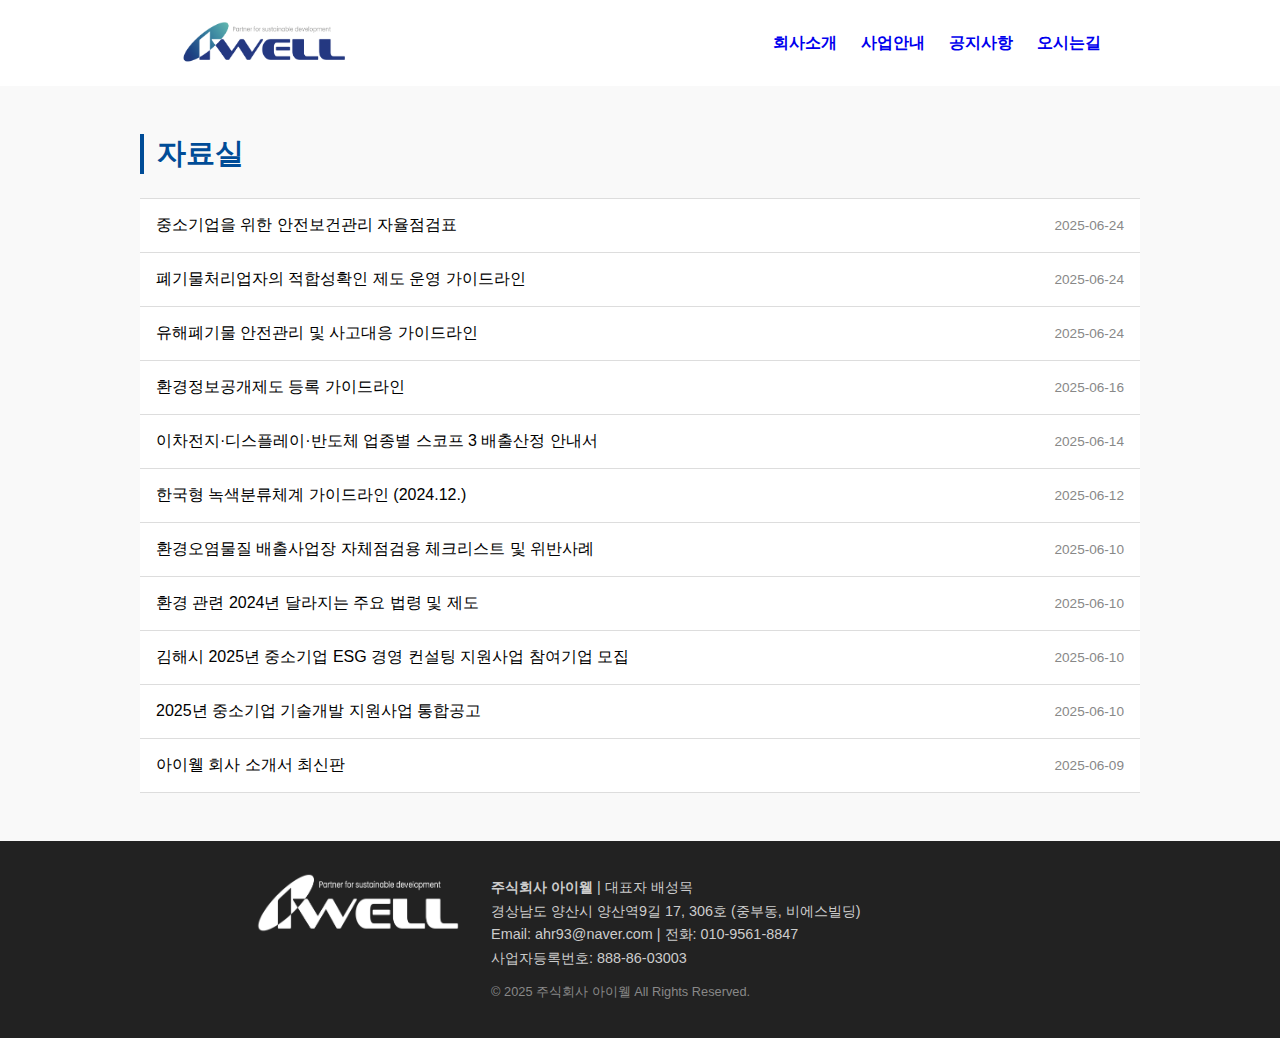
<file: notice.html>
<!DOCTYPE html>
<html lang="ko">
<head>
<meta charset="UTF-8" />
<meta name="viewport" content="width=device-width, initial-scale=1" />
<meta name="color-scheme" content="light">
<title>Iwell - 지속가능한 미래를 함께</title>
<link rel="stylesheet" href="css/style.css" />
<link href="https://fonts.googleapis.com/css2?family=Noto+Sans+KR&display=swap" rel="stylesheet" />
</head>
<body>

<!-- 헤더 -->
<header>
  <div class="container">
    <a href="index.html">
      <img src="images/blue.png" alt="회사 로고" class="logo" />
    </a>
    <!-- ✅ 추가: 햄버거 버튼 -->
<div class="hamburger" onclick="toggleMobileMenu()">
  <span></span>
  <span></span>
  <span></span>
</div>
    <!-- 네비게이션 -->
    <nav class="main-nav">
      <ul class="nav-list">
        <li>
          <a href="#">회사소개</a>
          <ul class="dropdown">
            <li><a href="hello.html">인사말</a></li>
            <li><a href="organization.html">조직도</a></li>
          </ul>
        </li>
        <li>
          <a href="#">사업안내</a>
          <ul class="dropdown">
            <li><a href="information_energy.html">에너지 진단 및 지원사업 매칭</a></li>
            <li><a href="information_energy2.html">에너지 경영 시스템</a></li>
            <li><a href="information_esg.html">ESG 및 기후변화 대응 컨설팅</a></li>
          </ul>
        </li>
        <li><a href="notice.html">공지사항</a></li>
        <li><a href="location.html">오시는길</a></li>
      </ul>
    </nav>
  </div>
</header>


<!-- 공지사항 -->
<section class="notice-board">
	<div class="notice-container">
		<h2 class="notice-title">자료실</h2>
		<ul class="accordion-list">

      
			<li class="accordion-item">
				<button class="accordion-title">중소기업을 위한 안전보건관리 자율점검표<span class="date">2025-06-24</span></button>
				<div class="accordion-content">
					<p>중소사업장이 스스로 안전보건 관리를 할 수 있도록 설계된 자율 점검표 양식입니다.</p>
                    <a href="document/11. checklist_startup.pdf" download class="download-btn">중소기업을 위한 안전보건관리 자율점검표 pdf 다운로드</a>
				</div>
			</li>

			<li class="accordion-item">
				<button class="accordion-title">폐기물처리업자의 적합성확인 제도 운영 가이드라인<span class="date">2025-06-24</span></button>
				<div class="accordion-content">
					<p>폐기물처리업자 등록 시 필요한 적합성확인 절차와 요건을 정리한 최근 가이드라인입니다.</p>
                    <a href="document/10. youhae_guideline.pdf" download class="download-btn">폐기물처리업자의 적합성확인 제도 운영 가이드라인 pdf 다운로드</a>
				</div>
			</li>

      

			<li class="accordion-item">
				<button class="accordion-title">유해폐기물 안전관리 및 사고대응 가이드라인<span class="date">2025-06-24</span></button>
				<div class="accordion-content">
					<p>유해폐기물의 안전한 관리 및 사고 발생 시 대응 절차를 다룬 공식 가이드입니다.</p>
                    <a href="document/09. youhae.pdf" download class="download-btn">유해폐기물 안전관리 및 사고대응 가이드라인 pdf 다운로드</a>
				</div>
			</li>

			<li class="accordion-item">
				<button class="accordion-title">환경정보공개제도 등록 가이드라인<span class="date">2025-06-16</span></button>
				<div class="accordion-content">
					<p>환경정보공개제도에 따라 사업장이나 기관이 정보를 등록·공개할 때 준수해야 할 절차와 요건을 안내한 공식 지침서입니다.</p>
                    <a href="document/08. guideline_open.pdf" download class="download-btn">2024년 환경정보공개제도 등록 가이드라인 pdf 다운로드</a>
				</div>
			</li>

			<li class="accordion-item">
				<button class="accordion-title">이차전지·디스플레이·반도체 업종별 스코프 3 배출산정 안내서<span class="date">2025-06-14</span></button>
				<div class="accordion-content">
					<p>환경부에서 업종별로 스코프 3(공급망·사용 후 배출량 등 간접 배출)를 산정하는 방법론을 정리한 안내서입니다.</p>
                    <a href="document/07. battery.pdf" download class="download-btn">배출산정 안내서 pdf 다운로드</a>
				</div>
			</li>

			<li class="accordion-item">
				<button class="accordion-title">한국형 녹색분류체계 가이드라인 (2024.12.)<span class="date">2025-06-12</span></button>
				<div class="accordion-content">
					<p>환경부의 정책자료로 녹색금융·투자와 관련된 한국형 녹색분류체계(K-Taxonomy)의 개요와 해설을 제공합니다.</p>
                    <a href="document/06. guideline.pdf" download class="download-btn">한국형 녹색분류체계 pdf 다운로드</a>
				</div>
			</li>

			<li class="accordion-item">
				<button class="accordion-title">환경오염물질 배출사업장 자체점검용 체크리스트 및 위반사례<span class="date">2025-06-10</span></button>
				<div class="accordion-content">
					<p>환경부에서 제공하는 체크리스트와 실제 위반사례 모음집으로, 사업장에서 자가점검 및 예방 교육 자료로 활용하기 유용합니다.</p>
                    <a href="document/05. 1. example.pdf" download class="download-btn">환경오염물질 위반사례 pdf 다운로드</a>
                    <a href="document/05. 2. checklist.zip" download class="download-btn">자체점검용 체크리스트 압축파일 다운로드</a>
				</div>
			</li>

			<li class="accordion-item">
				<button class="accordion-title">환경 관련 2024년 달라지는 주요 법령 및 제도<span class="date">2025-06-10</span></button>
				<div class="accordion-content">
					<p>기획재정부에서 발간한 자료로, 2024년부터 시행된 환경 관련 법령 및 제도 변화를 한눈에 정리했습니다.</p>
                    <a href="document/04. 2024_change.pdf" download class="download-btn">2024년 달라지는 주요 제도 pdf 다운로드</a>
				</div>
			</li>

			<li class="accordion-item">
				<button class="accordion-title">김해시 2025년 중소기업 ESG 경영 컨설팅 지원사업 참여기업 모집<span class="date">2025-06-10</span></button>
				<div class="accordion-content">
					<p>김해시 2025년 중소기업 ESG 경영 컨설팅 지원사업 참여기업 모집 공고문입니다. 아래를 클릭해서 다운로드 받아서 자세한 내용을 확인해 주세요.</p>
                    <a href="document/03. ESG.hwp" download class="download-btn">2025년 중소기업 ESG 경영 컨설팅 지원사업 참여기업 모집 공고 다운로드</a>
				</div>
			</li>
			<li class="accordion-item">
				<button class="accordion-title">2025년 중소기업 기술개발 지원사업 통합공고<span class="date">2025-06-10</span></button>
				<div class="accordion-content">
					<p>2025년 중소기업 기술개발 지원사업 통합 공고 입니다. 아래를 클릭해서 다운로드 받아서 자세한 내용을 확인해 주세요.</p>
                    <a href="document/02. All.pdf" download class="download-btn">2025년 중소기업 통합공고 다운로드</a>
				</div>
			</li>
			<li class="accordion-item">
                <button class="accordion-title">
                    아이웰 회사 소개서 최신판<span class="date">2025-06-09</span>
                </button>
                <div class="accordion-content">
                    <p>아이웰 회사소개서 2025년 6월 9일 최신 PPT 입니다. 아래를 클릭해서 다운로드 받아서 자세한 내용을 확인해 주세요.</p>
                    <a href="document/01. CompanyIntroduction.pdf" download class="download-btn">아이웰 회사소개서 다운로드</a>
                </div>
            </li>
		</ul>
	</div>
</section>

<!-- 푸터 -->
<footer>
    <div class="footer-container">
    <div class="footer-left">
        <img src="images/white.png" alt="회사 로고" class="footer-logo" />
    </div>

    <div class="footer-main">
        <!-- 회사 정보 -->
        <div class="footer-right">
        <p><strong>주식회사 아이웰</strong> | 대표자 배성목</p>
        <p>경상남도 양산시 양산역9길 17, 306호 (중부동, 비에스빌딩)</p>
        <p>Email: ahr93@naver.com | 전화: 010-9561-8847</p>
        <p>사업자등록번호: 888-86-03003</p>
        <p class="copyright">&copy; 2025 주식회사 아이웰 All Rights Reserved.</p>
        </div>

        <!-- 관련 사이트 드롭다운
        <div class="related-site">
        <label for="family-site">관련 사이트</label><br />
        <select id="family-site" onchange="goToSite(this)">
            <option selected disabled>사이트 바로가기</option>
            <option value="https://www.mssmiv.com/portal/Main">혁신 바우처</option>
            <option value="https://www.energy.or.kr/">한국에너지공단</option>
            <option value="https://pp.kepco.co.kr/">한전 파워플래너</option>
            <option value="https://www.g2b.go.kr/">나라장터</option>
            <option value="https://www.bojo.go.kr/bojo.do">e나라도움</option>
        </select>
        </div> -->
    </div>
    </div>
</footer>

<script src="js/script.js"></script>
<script>
        function goToSite(selectElement) {
            const url = selectElement.value;
            if (url) {
                window.open(url, "_blank");
            }
        }
</script>
<script>
	document.querySelectorAll('.accordion-title').forEach(button => {
		button.addEventListener('click', () => {
			const content = button.nextElementSibling;

			if (content.style.display === 'block') {
				content.style.display = 'none';
			} else {
				// 다른 열린 것 닫기
				document.querySelectorAll('.accordion-content').forEach(c => c.style.display = 'none');
				content.style.display = 'block';
			}
		});
	});
</script>
<!-- ✅ 햄버거 메뉴 토글 함수 -->
<script>
  function toggleMobileMenu() {
    const nav = document.querySelector('.main-nav');
    nav.classList.toggle('open');
  }
</script>

<!-- ✅ 모바일에서 드롭다운 클릭 열기 -->
<script>
  document.addEventListener('DOMContentLoaded', function () {
    document.querySelectorAll('.nav-list > li > a').forEach(link => {
      link.addEventListener('click', function (e) {
        if (window.innerWidth <= 768) {
          const parentLi = this.parentElement;
          const dropdown = parentLi.querySelector('.dropdown');
          if (dropdown) {
            e.preventDefault();
            parentLi.classList.toggle('open');
          }
        }
      });
    });
  });
</script>
</body>
</html>
</file>
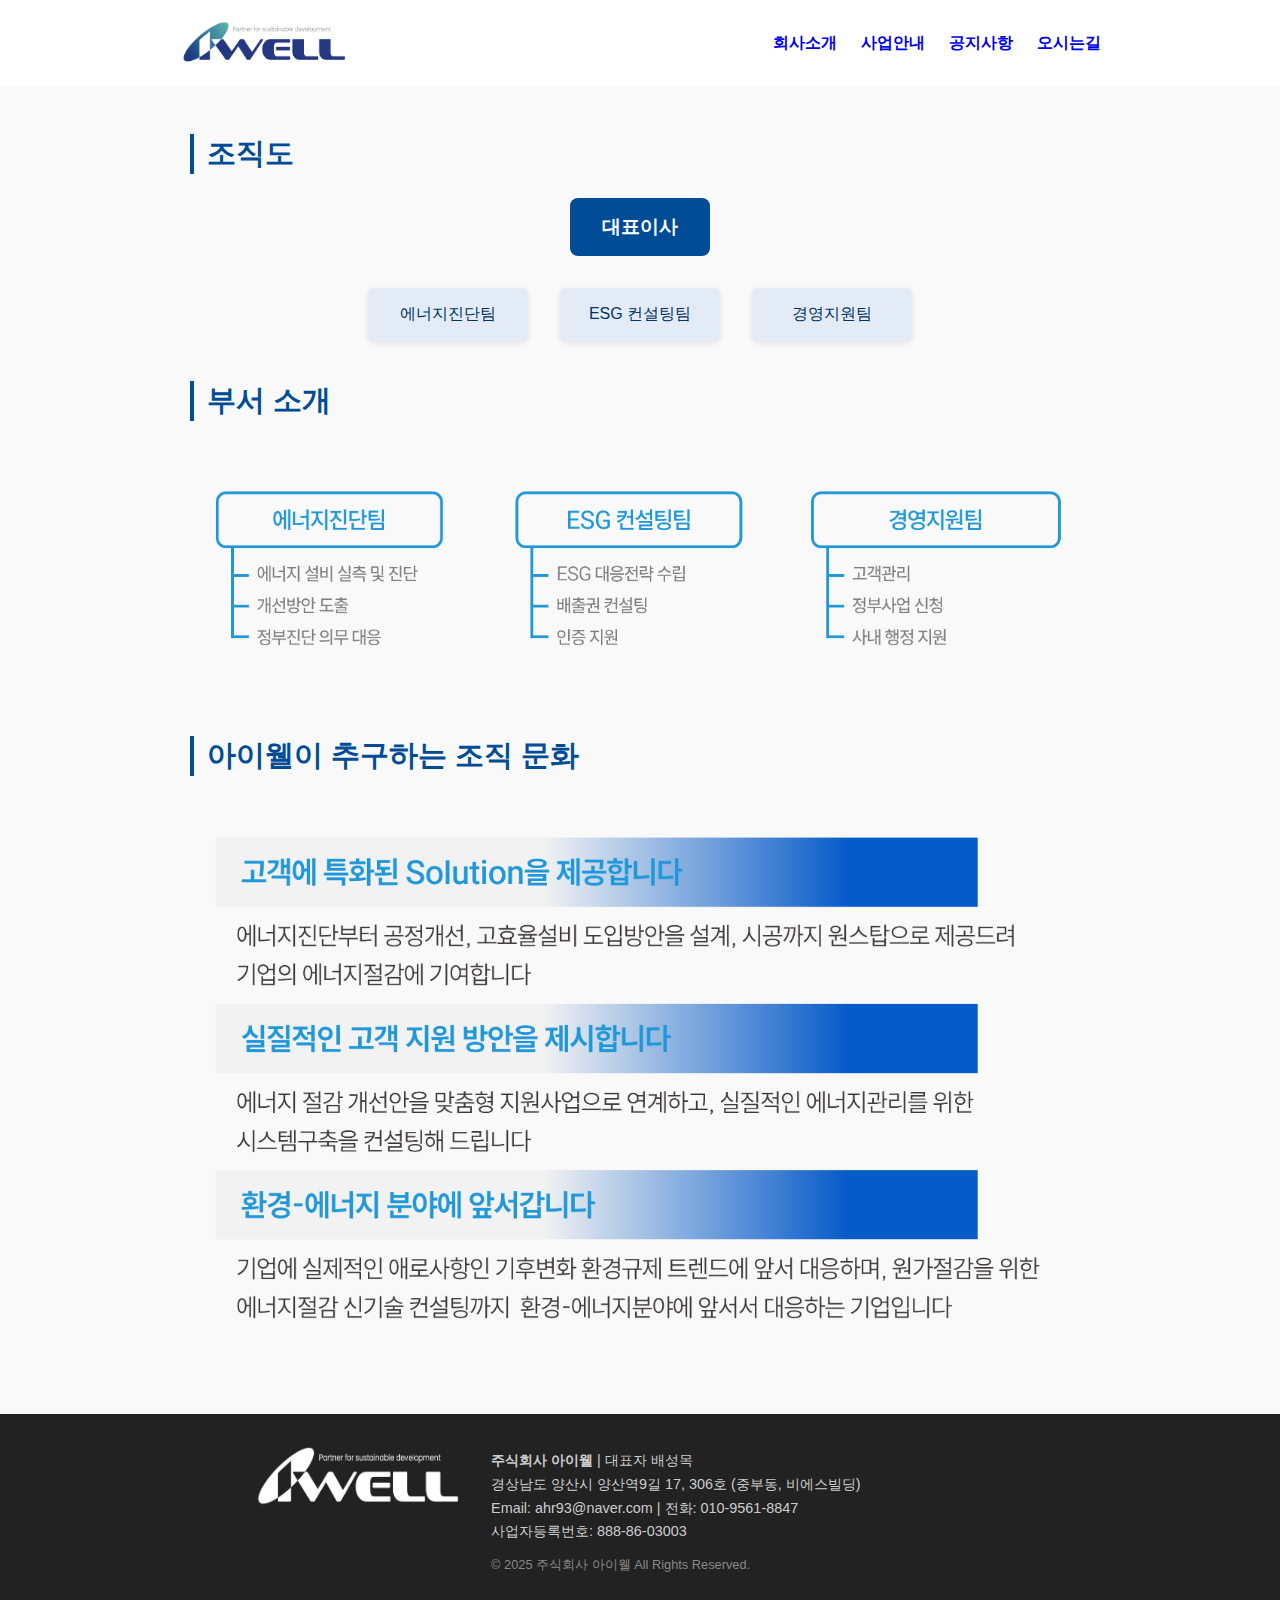
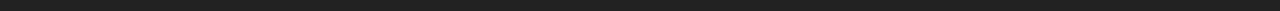
<file: organization.html>
<!DOCTYPE html>
<html lang="ko">
<head>
  <meta charset="UTF-8" />
  <meta name="viewport" content="width=device-width, initial-scale=1" />
  <meta name="color-scheme" content="light">
  <title>Iwell - 지속가능한 미래를 함께</title>
  <link rel="stylesheet" href="css/style.css" />
  <link href="https://fonts.googleapis.com/css2?family=Noto+Sans+KR&display=swap" rel="stylesheet" />
  <link rel="stylesheet" href="https://cdn.jsdelivr.net/npm/swiper@10/swiper-bundle.min.css" />
</head>
<body>

<!-- 헤더 -->
<header>
  <div class="container">
    <a href="index.html">
      <img src="images/blue.png" alt="회사 로고" class="logo" />
    </a>
    <!-- ✅ 추가: 햄버거 버튼 -->
<div class="hamburger" onclick="toggleMobileMenu()">
  <span></span>
  <span></span>
  <span></span>
</div>
    <!-- 네비게이션 -->
    <nav class="main-nav">
      <ul class="nav-list">
        <li>
          <a href="#">회사소개</a>
          <ul class="dropdown">
            <li><a href="hello.html">인사말</a></li>
            <li><a href="organization.html">조직도</a></li>
          </ul>
        </li>
        <li>
          <a href="#">사업안내</a>
          <ul class="dropdown">
            <li><a href="information_energy.html">에너지 진단 및 지원사업 매칭</a></li>
            <li><a href="information_energy2.html">에너지 경영 시스템</a></li>
            <li><a href="information_esg.html">ESG 및 기후변화 대응 컨설팅</a></li>
          </ul>
        </li>
        <li><a href="notice.html">공지사항</a></li>
        <li><a href="location.html">오시는길</a></li>
      </ul>
    </nav>
  </div>
</header>

<!-- 조직도 -->

<section class="org-chart">
  <div class="container">
		<h2 class="notice-title">조직도</h2>
    <div class="org-tree">
      <div class="org-level ceo">대표이사</div>
      <div class="org-branches">
        <div class="org-box">에너지진단팀</div>
        <div class="org-box">ESG 컨설팅팀</div>
        <div class="org-box">경영지원팀</div>
      </div>
    </div>

    <div class="org-desc">
		<h2 class="notice-title">부서 소개</h2>
        <section class="what">
            <img src="images/buseo.png" alt="회사설명" />
        </section>
    </div>

    <div class="org-vision">
		<h2 class="notice-title">아이웰이 추구하는 조직 문화</h2>
        <section class="what">
            <img src="images/organ.png" alt="회사설명" />
        </section>
    </div>
  </div>
</section>


  <!-- 푸터 -->
  <footer>
    <div class="footer-container">
      <div class="footer-left">
        <img src="images/white.png" alt="회사 로고" class="footer-logo" />
      </div>

      <div class="footer-main">
        <!-- 회사 정보 -->
        <div class="footer-right">
          <p><strong>주식회사 아이웰</strong> | 대표자 배성목</p>
          <p>경상남도 양산시 양산역9길 17, 306호 (중부동, 비에스빌딩)</p>
          <p>Email: ahr93@naver.com | 전화: 010-9561-8847</p>
          <p>사업자등록번호: 888-86-03003</p>
          <p class="copyright">&copy; 2025 주식회사 아이웰 All Rights Reserved.</p>
        </div>

        <!-- 관련 사이트 드롭다운
        <div class="related-site">
          <label for="family-site">관련 사이트</label><br />
          <select id="family-site" onchange="goToSite(this)">
            <option selected disabled>사이트 바로가기</option>
            <option value="https://www.mssmiv.com/portal/Main">혁신 바우처</option>
            <option value="https://www.energy.or.kr/">한국에너지공단</option>
            <option value="https://pp.kepco.co.kr/">한전 파워플래너</option>
            <option value="https://www.g2b.go.kr/">나라장터</option>
            <option value="https://www.bojo.go.kr/bojo.do">e나라도움</option>
          </select>
        </div> -->
      </div>
    </div>
  </footer>

  <script src="js/script.js"></script>
  <script>
		function goToSite(selectElement) {
			const url = selectElement.value;
			if (url) {
				window.open(url, "_blank");
			}
		}
	</script>
  <!-- ✅ 햄버거 메뉴 토글 함수 -->
<script>
  function toggleMobileMenu() {
    const nav = document.querySelector('.main-nav');
    nav.classList.toggle('open');
  }
</script>

<!-- ✅ 모바일에서 드롭다운 클릭 열기 -->
<script>
  document.addEventListener('DOMContentLoaded', function () {
    document.querySelectorAll('.nav-list > li > a').forEach(link => {
      link.addEventListener('click', function (e) {
        if (window.innerWidth <= 768) {
          const parentLi = this.parentElement;
          const dropdown = parentLi.querySelector('.dropdown');
          if (dropdown) {
            e.preventDefault();
            parentLi.classList.toggle('open');
          }
        }
      });
    });
  });
</script>
</body>
</html>
</file>
<file: css/style.css>
/* =============================
   기본 설정
============================= */
* {
  margin: 0;
  padding: 0;
  box-sizing: border-box;
}

body {
  font-family: 'Pretendard', sans-serif;
  background-color: #f9f9f9;
  color: #222;
}

html {
  scroll-behavior: smooth;
}

/* =============================
   헤더
============================= */
header {
  background-color: white;
  color: white;
  padding: 1rem 10vw;
}

header .container {
  width: 90%;
  margin: auto;
  display: flex;
  align-items: center;
  justify-content: space-between;
}

.logo {
  height: 50px;
}

.nav-list {
  list-style: none;
  display: flex;
  gap: 1.5rem;
}

.nav-list li {
  position: relative;
}

.nav-list a {
  text-decoration: none;
  font-weight: bold;
}

/* 드롭다운 메뉴 */
.dropdown {
  border: 1px solid blue;
  list-style: none;
  display: none;
  position: absolute;
  top: 100%;
  left: 0;
  font-size: 0.9rem;
  background-color: white;
  box-shadow: 0px 4px 8px rgba(0,0,0,0.1);
  border: 1px solid #ddd;
  border-radius: 6px;
  padding: 0.5rem 0;
  z-index: 999;
  min-width: 200px;
  height: auto;
  overflow: hidden;
  white-space: nowrap;
}

.dropdown li {
  padding: 12px 16px;
  color: #003366;
  font-size: 14px;
  white-space: nowrap;
  background-color: white;
  transition: background-color 0.2s ease;
  border-bottom: 1px solid #eee;
}

.dropdown li:last-child {
  border-bottom: none;
}

.dropdown li:hover {
  background-color: #f0f8ff;
}

.dropdown a {
  text-decoration: none;
  color: #0059b3; /* 파란색 계열로 변경 */
  display: block;
}

.dropdown a:hover {
  color: #003366; /* 더 진한 파란색으로 강조 */
}

.nav-list li:hover > .dropdown {
  display: block;
}

/* ✅ 햄버거 버튼 스타일 */
.hamburger {
  display: none;
  flex-direction: column;
  cursor: pointer;
  width: 30px;
  height: 24px;
  justify-content: space-between;
}

.hamburger span {
  height: 4px;
  background: #333;
  border-radius: 2px;
}

/* ✅ 모바일 화면 전용 스타일 */
@media (max-width: 768px) {
  .hamburger {
    display: flex;
    margin-left: auto;
  }

  .main-nav {
    display: none;
    position: absolute;
    top: 70px;
    left: 0;
    width: 100%;
    background: white;
    z-index: 999;
    padding: 1rem 0;
    box-shadow: 0 2px 6px rgba(0,0,0,0.1);
  }

  .main-nav.open {
    display: block;
  }

  .nav-list {
    flex-direction: column;
    align-items: center; /* ✅ 중앙 정렬 */
    padding: 0;
    margin: 0;
    gap: 0;
  }

  .nav-list li {
    width: 100%;
    text-align: center;
    border-bottom: 1px solid #eee; /* ✅ 구분선 추가 */
  }

  .nav-list li:last-child {
    border-bottom: none;
  }


  .nav-list a {
    display: block;
    width: 100%;
    padding: 1rem 0;           /* ✅ 패딩으로 터치영역 확보 */
    color: #222;
    font-weight: bold;
    text-decoration: none;
  }

  .nav-list a:hover {
    background-color: #f5f5f5;
  }

  .dropdown {
    position: static;
    box-shadow: none;
    border: none;
    background: #f9f9f9;
    padding-left: 0;
  }

  .dropdown li {
    padding: 0.8rem 1rem;
    font-size: 0.9rem;
    border-bottom: 1px solid #ddd;
  }

  .dropdown a {
    color: #333;
  }

  .nav-list li:hover > .dropdown {
    display: none;
  }

  .nav-list li.open > .dropdown {
    display: block;
  }
}

/* =============================
   메인 - Hero 섹션
============================= */
.what {
  text-align: center;
  padding: 2rem 1rem;
}

.what img {
  width: 100%;         /* 부모 너비에 따라 자동 줄어듦 */
  max-width: 900px;    /* 최대 크기 제한 */
  height: auto;        /* 비율 유지 */
  display: block;
  margin: 0 auto;
}

.hero {
  position: relative;
  width: 100%;
  height: 500px;
  overflow: hidden;
}

.banner {
  width: 100%;
  height: 100%;      /* 기존 auto → 100%로! */
  object-fit: cover;
}

.hero-text {
  font-size: 2.5vw;
  position: absolute;
  top: 50%;
  left: 50%;
  transform: translate(-50%, -50%);
  color: #fff;
  text-align: center;
  text-shadow: 2px 2px 4px rgba(0, 0, 0, 0.6);
  z-index: 2;
  width: 90%;
  max-width: 1000px;
}

.swiper {
  height: 100%;
}

.swiper-slide {
  position: relative;
}

.swiper-pagination {
  position: absolute !important;
  left: 50%;
  bottom: 30px;       /* 원하는 만큼 위로, 예: 5~10%도 가능 */
  transform: translateX(-50%);
  z-index: 3;
}
/* 모바일 대응 */
@media (max-width: 600px) {
  .your-wide-element {
    width: 100% !important;
    max-width: 100vw;
  }

  .hero {
    height: 260px;
    min-height: 180px;
  }
  .hero-text {
    font-size: 5vw;
    padding: 0 10px;
  }
  .swiper-pagination {
    bottom: 15px;
  }
}

/* =============================
   카드 섹션
============================= */
.cards-section {
  background-color: #f7f9fc;
  padding-top: 2rem;
  text-align: center;
}

.cards-header {
	font-size: 1.8rem;
	font-weight: bold;
	color: #004c97;
	padding-left: 0.8rem;
  text-align: center;
  margin: 2rem 0 1.5rem;
  padding-top: 1rem;
}

.cards {
  display: flex;
  justify-content: center;
  flex-wrap: wrap;
  gap: 2rem;
}

.card {
  background-color: #fff;
  padding: 2.5rem 2rem;
  border-radius: 16px;
  box-shadow: 0 4px 12px rgba(0, 0, 0, 0.08);
  width: 300px;
  text-align: left;
  transition: transform 0.3s ease, box-shadow 0.3s ease;
  border-top: 4px solid #004c97;
}

.card:hover {
  transform: translateY(-6px);
  box-shadow: 0 10px 20px rgba(0, 0, 0, 0.15);
}

.card h2 {
  font-size: 20px;
  margin-bottom: 1rem;
  color: #004c97;
  font-weight: 600;
}

.card p {
  font-size: 15px;
  color: #444;
  line-height: 1.6;
}

.pic-card {
  text-align: center;
}

.whattodo {
  max-width: 100%;
  height: auto;
  border-radius: 8px;
  padding-bottom: 2rem;
}

/* =============================
   공지사항 (notice)
============================= */

.notice-board {
	padding: 3rem 1rem;
	background-color: #f9f9f9;
}

.notice-container {
	max-width: 1000px;
	margin: 0 auto;
}

.notice-title {
	font-size: 1.8rem;
	font-weight: bold;
	color: #004c97;
	border-left: 4px solid #004c97;
	padding-left: 0.8rem;
	margin-bottom: 1.5rem;
}

.notice-table {
	width: 100%;
	border-collapse: collapse;
}

.notice-table th, .notice-table td {
	padding: 1rem;
	text-align: left;
	border-bottom: 1px solid #ddd;
	font-size: 0.95rem;
}

.notice-table th {
	background-color: #f1f1f1;
	color: #333;
}

.notice-table td a {
	color: #004c97;
	text-decoration: none;
}

.notice-table td a:hover {
	text-decoration: underline;
}

.accordion-list {
	list-style: none;
	padding: 0;
	margin: 0;
	border-top: 1px solid #ddd;
}

.accordion-item {
	border-bottom: 1px solid #ddd;
}

.accordion-title {
	width: 100%;
	padding: 1rem;
	font-size: 1rem;
	text-align: left;
	background: #fff;
	border: none;
	outline: none;
	cursor: pointer;
	display: flex;
	justify-content: space-between;
	align-items: center;
	font-weight: 500;
	transition: background 0.2s;
}

.accordion-title:hover {
	background: #f5f5f5;
}

.accordion-title .date {
	font-size: 0.85rem;
	color: #888;
}

.accordion-content {
	display: none;
	padding: 1rem;
	background: #fafafa;
	color: #333;
	font-size: 0.95rem;
}

/* =============================
   CEO의 말 (hello)
============================= */
.ceo-message {
  background-color: #f7f9fc;
  padding: 3rem 1rem;
  color: #222;
}

.ceo-message .container {
  max-width: 900px;
  margin: 0 auto;
}

.section-title {
  text-align: center;
  font-size: 2rem;
  font-weight: 700;
  margin-bottom: 2rem;
  color: #004c97;
}

.message-content p {
  font-size: 1rem;
  line-height: 1.8;
  margin-bottom: 1.2rem;
}

.ceo-signature {
  text-align: right;
  font-weight: bold;
  margin-top: 2rem;
}


/* =============================
   조직도 (organization)
============================= */
.org-chart {
  background-color: #f9f9f9;
  padding: 3rem 1rem;
}

.org-chart .container {
  max-width: 900px;
  margin: 0 auto;
}

.section-title {
  font-size: 2rem;
  font-weight: bold;
  color: #004c97;
  margin-bottom: 2rem;
}

.org-tree {
  display: flex;
  flex-direction: column;
  align-items: center;
  text-align: center;
}

.org-level.ceo {
  background-color: #004c97;
  color: #fff;
  padding: 1rem 2rem;
  border-radius: 8px;
  font-weight: bold;
  margin-bottom: 2rem;
  font-size: 1.2rem;
}

.org-branches {
  display: flex;
  justify-content: center;
  gap: 2rem;
  flex-wrap: wrap;
}

.org-box {
  background-color: #e3ecf6;
  color: #003366;
  padding: 1rem 1.5rem;
  border-radius: 6px;
  font-weight: 500;
  box-shadow: 0 2px 6px rgba(0,0,0,0.1);
  min-width: 160px;
}

.org-desc,
.org-cert,
.org-vision {
  margin-top: 2.5rem;
  text-align: left;
  color: #333;
  font-size: 1rem;
}

.org-desc h3,
.org-cert h3,
.org-vision h3 {
  color: #004c97;
  font-size: 1.3rem;
  margin-bottom: 1rem;
}

.org-desc ul {
  list-style-type: disc;
  padding-left: 1.5rem;
}

.org-desc li {
  margin-bottom: 0.7rem;
  line-height: 1.6;
}


/* =============================
   문의하기 (contactus)
============================= */
.contact-section {
  background-color: #f9f9f9;
  padding: 3rem 1rem;
  text-align: center;
}

.contact-section .container {
  max-width: 700px;
  margin: 0 auto;
  text-align: left;
}

.contact-form {
  display: flex;
  flex-direction: column;
  gap: 1rem;
}

.contact-form label {
  font-weight: 600;
  color: #333;
}

.contact-form input,
.contact-form textarea {
  padding: 0.8rem;
  border: 1px solid #ccc;
  border-radius: 6px;
  font-size: 1rem;
  width: 100%;
  resize: vertical;
}

.contact-form button {
  padding: 0.8rem;
  background-color: #004c97;
  color: white;
  border: none;
  font-size: 1rem;
  font-weight: bold;
  border-radius: 6px;
  cursor: pointer;
  transition: background-color 0.3s;
}

.contact-form button:hover {
  background-color: #003366;
}

.form-status {
  margin-top: 1rem;
  font-size: 0.95rem;
  color: green;
}


/* =============================
   오시는 길 (location)
============================= */
.location {
  background-color: #f9f9f9;
  padding: 3rem 1rem;
  text-align: center;
}

.location-wrapper {
  max-width: 900px;
  margin: 0 auto;
}

.location-title {
  font-size: 28px;
  font-weight: bold;
  margin-bottom: 0.5rem;
  color: #004c97;
}

.location-subtext {
  font-size: 16px;
  color: #555;
  margin-bottom: 2rem;
}

.map-box {
  margin-bottom: 2rem;
}

.location-info {
  background-color: white;
  border: 1px solid #ddd;
  padding: 1.5rem;
  border-radius: 8px;
  text-align: left;
  font-size: 15px;
  color: #333;
  box-shadow: 0 2px 6px rgba(0,0,0,0.05);
}

.location-info h3 {
  font-size: 18px;
  margin-bottom: 1rem;
  color: #004c97;
}

.location-info p {
  margin: 0.4rem 0;
}

.location-info h3:nth-of-type(2) {
  margin-top: 2rem;
}

/* =============================
   푸터
============================= */
.footer-container {
  display: flex;
  flex-wrap: wrap;
  padding: 2rem 3rem;
  padding-left: 20vw;  /* 다시 추가 */
  background-color: #222;
  color: #fff;
  align-items: flex-start;
}

.footer-left {
  margin-right: 2rem;
}

.footer-logo {
  height: 60px;
}

.footer-main {
  display: flex;
  gap: 3rem;
  flex-wrap: wrap;
  align-items: flex-start;
}

.footer-right {
  font-size: 0.9rem;
  color: #ccc;
  min-width: 300px;
}

.footer-right p {
  margin: 0.3rem 0;
}

footer .copyright {
  margin-top: 1rem;
  font-size: 0.8rem;
  color: #888;
}

.related-site {
  font-size: 0.95rem;
  color: #ccc;
}

.related-site select {
  width: 150px;
  height: 40px;
  margin-top: 0.5rem;
  padding: 0.5rem 1rem;
  border: 1px solid #ccc;
  border-radius: 6px;
  font-size: 0.9rem;
  background-color: #fff;
  cursor: pointer;
  appearance: none; /* 브라우저 기본 화살표 제거 */
  background-image: url("data:image/svg+xml;charset=UTF-8,%3Csvg width='12' height='8' viewBox='0 0 12 8' fill='none' xmlns='http://www.w3.org/2000/svg'%3E%3Cpath d='M1 1L6 6L11 1' stroke='%23333' stroke-width='2'/%3E%3C/svg%3E");
  background-repeat: no-repeat;
  background-position: right 1rem center;
  background-size: 12px 8px;
}

.hidden {
  display: none;
}

.spacer {
  margin: 1rem 0;
}
</file>
